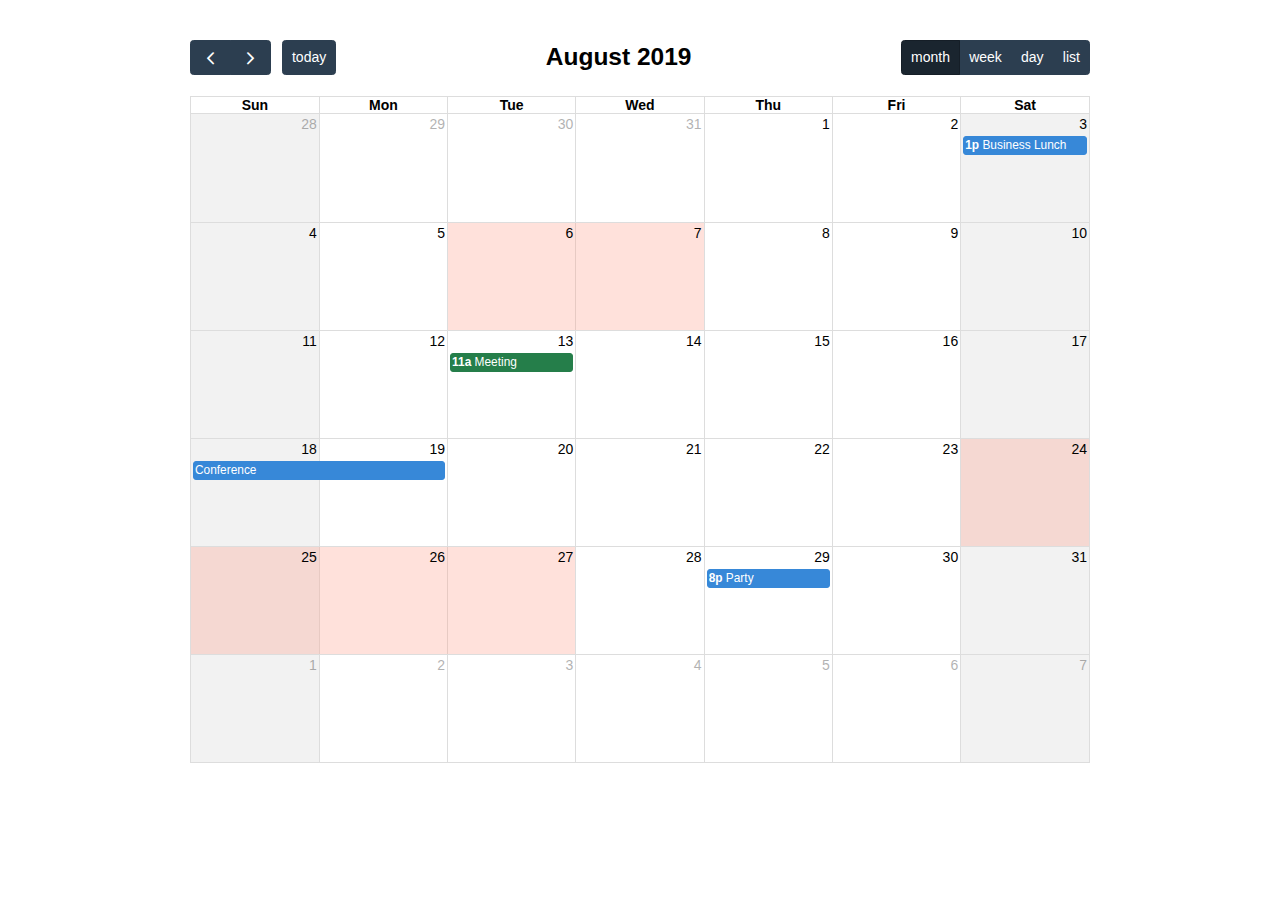
<file: examples/background-events.html>
<!DOCTYPE html>
<html>
<head>
<meta charset='utf-8' />
<link href='../packages/core/main.css' rel='stylesheet' />
<link href='../packages/daygrid/main.css' rel='stylesheet' />
<link href='../packages/timegrid/main.css' rel='stylesheet' />
<link href='../packages/list/main.css' rel='stylesheet' />
<script src='../packages/core/main.js'></script>
<script src='../packages/interaction/main.js'></script>
<script src='../packages/daygrid/main.js'></script>
<script src='../packages/timegrid/main.js'></script>
<script src='../packages/list/main.js'></script>
<script>

  document.addEventListener('DOMContentLoaded', function() {
    var calendarEl = document.getElementById('calendar');

    var calendar = new FullCalendar.Calendar(calendarEl, {
      plugins: [ 'interaction', 'dayGrid', 'timeGrid', 'list' ],
      header: {
        left: 'prev,next today',
        center: 'title',
        right: 'dayGridMonth,timeGridWeek,timeGridDay,listMonth'
      },
      defaultDate: '2019-08-12',
      navLinks: true, // can click day/week names to navigate views
      businessHours: true, // display business hours
      editable: true,
      events: [
        {
          title: 'Business Lunch',
          start: '2019-08-03T13:00:00',
          constraint: 'businessHours'
        },
        {
          title: 'Meeting',
          start: '2019-08-13T11:00:00',
          constraint: 'availableForMeeting', // defined below
          color: '#257e4a'
        },
        {
          title: 'Conference',
          start: '2019-08-18',
          end: '2019-08-20'
        },
        {
          title: 'Party',
          start: '2019-08-29T20:00:00'
        },

        // areas where "Meeting" must be dropped
        {
          groupId: 'availableForMeeting',
          start: '2019-08-11T10:00:00',
          end: '2019-08-11T16:00:00',
          rendering: 'background'
        },
        {
          groupId: 'availableForMeeting',
          start: '2019-08-13T10:00:00',
          end: '2019-08-13T16:00:00',
          rendering: 'background'
        },

        // red areas where no events can be dropped
        {
          start: '2019-08-24',
          end: '2019-08-28',
          overlap: false,
          rendering: 'background',
          color: '#ff9f89'
        },
        {
          start: '2019-08-06',
          end: '2019-08-08',
          overlap: false,
          rendering: 'background',
          color: '#ff9f89'
        }
      ]
    });

    calendar.render();
  });

</script>
<style>

  body {
    margin: 40px 10px;
    padding: 0;
    font-family: Arial, Helvetica Neue, Helvetica, sans-serif;
    font-size: 14px;
  }

  #calendar {
    max-width: 900px;
    margin: 0 auto;
  }

</style>
</head>
<body>

  <div id='calendar'></div>

</body>
</html>
</file>
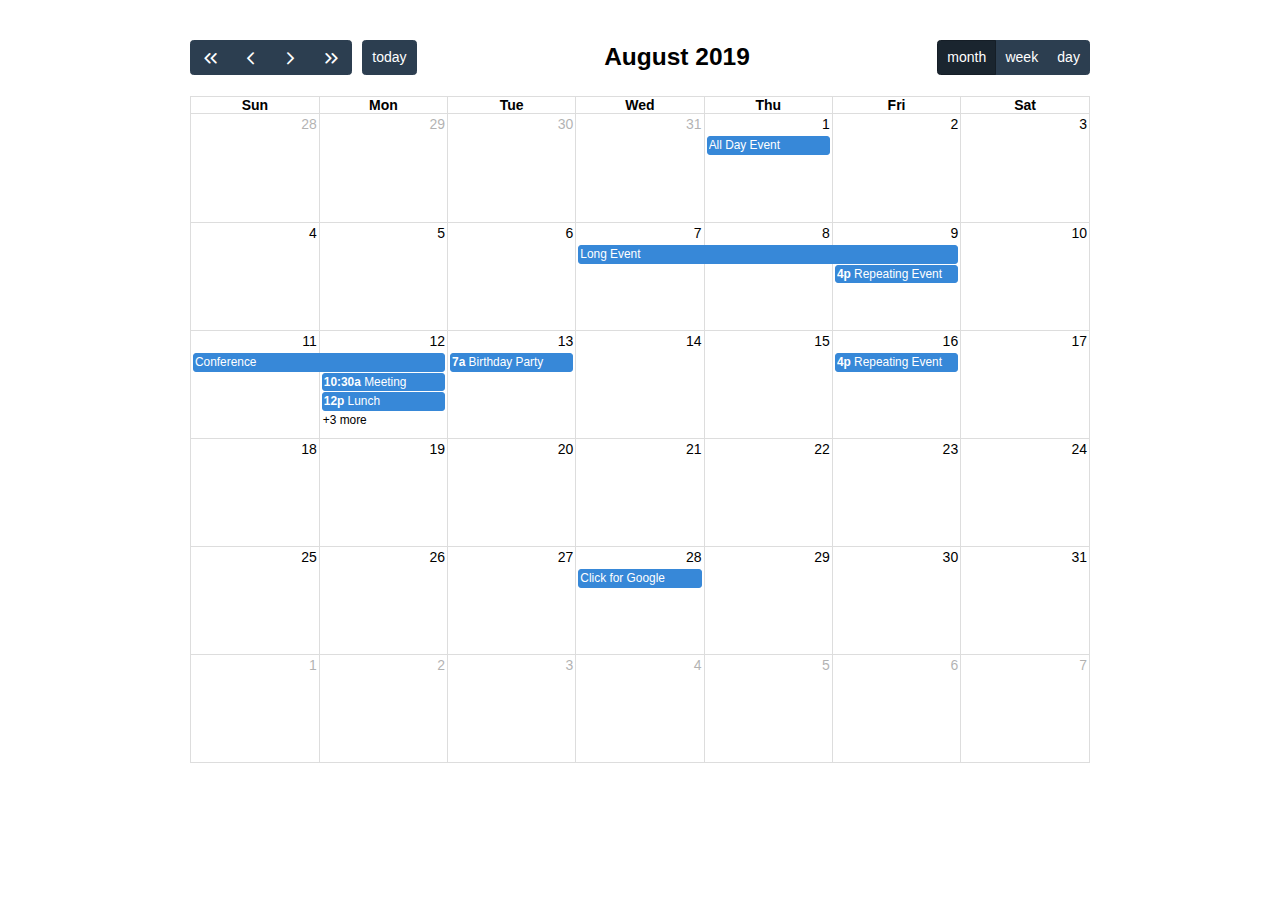
<file: examples/daygrid-views.html>
<!DOCTYPE html>
<html>
<head>
<meta charset='utf-8' />
<link href='../packages/core/main.css' rel='stylesheet' />
<link href='../packages/daygrid/main.css' rel='stylesheet' />
<script src='../packages/core/main.js'></script>
<script src='../packages/interaction/main.js'></script>
<script src='../packages/daygrid/main.js'></script>
<script>

  document.addEventListener('DOMContentLoaded', function() {
    var calendarEl = document.getElementById('calendar');

    var calendar = new FullCalendar.Calendar(calendarEl, {
      plugins: [ 'interaction', 'dayGrid' ],
      header: {
        left: 'prevYear,prev,next,nextYear today',
        center: 'title',
        right: 'dayGridMonth,dayGridWeek,dayGridDay'
      },
      defaultDate: '2019-08-12',
      navLinks: true, // can click day/week names to navigate views
      editable: true,
      eventLimit: true, // allow "more" link when too many events
      events: [
        {
          title: 'All Day Event',
          start: '2019-08-01'
        },
        {
          title: 'Long Event',
          start: '2019-08-07',
          end: '2019-08-10'
        },
        {
          groupId: 999,
          title: 'Repeating Event',
          start: '2019-08-09T16:00:00'
        },
        {
          groupId: 999,
          title: 'Repeating Event',
          start: '2019-08-16T16:00:00'
        },
        {
          title: 'Conference',
          start: '2019-08-11',
          end: '2019-08-13'
        },
        {
          title: 'Meeting',
          start: '2019-08-12T10:30:00',
          end: '2019-08-12T12:30:00'
        },
        {
          title: 'Lunch',
          start: '2019-08-12T12:00:00'
        },
        {
          title: 'Meeting',
          start: '2019-08-12T14:30:00'
        },
        {
          title: 'Happy Hour',
          start: '2019-08-12T17:30:00'
        },
        {
          title: 'Dinner',
          start: '2019-08-12T20:00:00'
        },
        {
          title: 'Birthday Party',
          start: '2019-08-13T07:00:00'
        },
        {
          title: 'Click for Google',
          url: 'http://google.com/',
          start: '2019-08-28'
        }
      ]
    });

    calendar.render();
  });

</script>
<style>

  body {
    margin: 40px 10px;
    padding: 0;
    font-family: Arial, Helvetica Neue, Helvetica, sans-serif;
    font-size: 14px;
  }

  #calendar {
    max-width: 900px;
    margin: 0 auto;
  }

</style>
</head>
<body>

  <div id='calendar'></div>

</body>
</html>
</file>
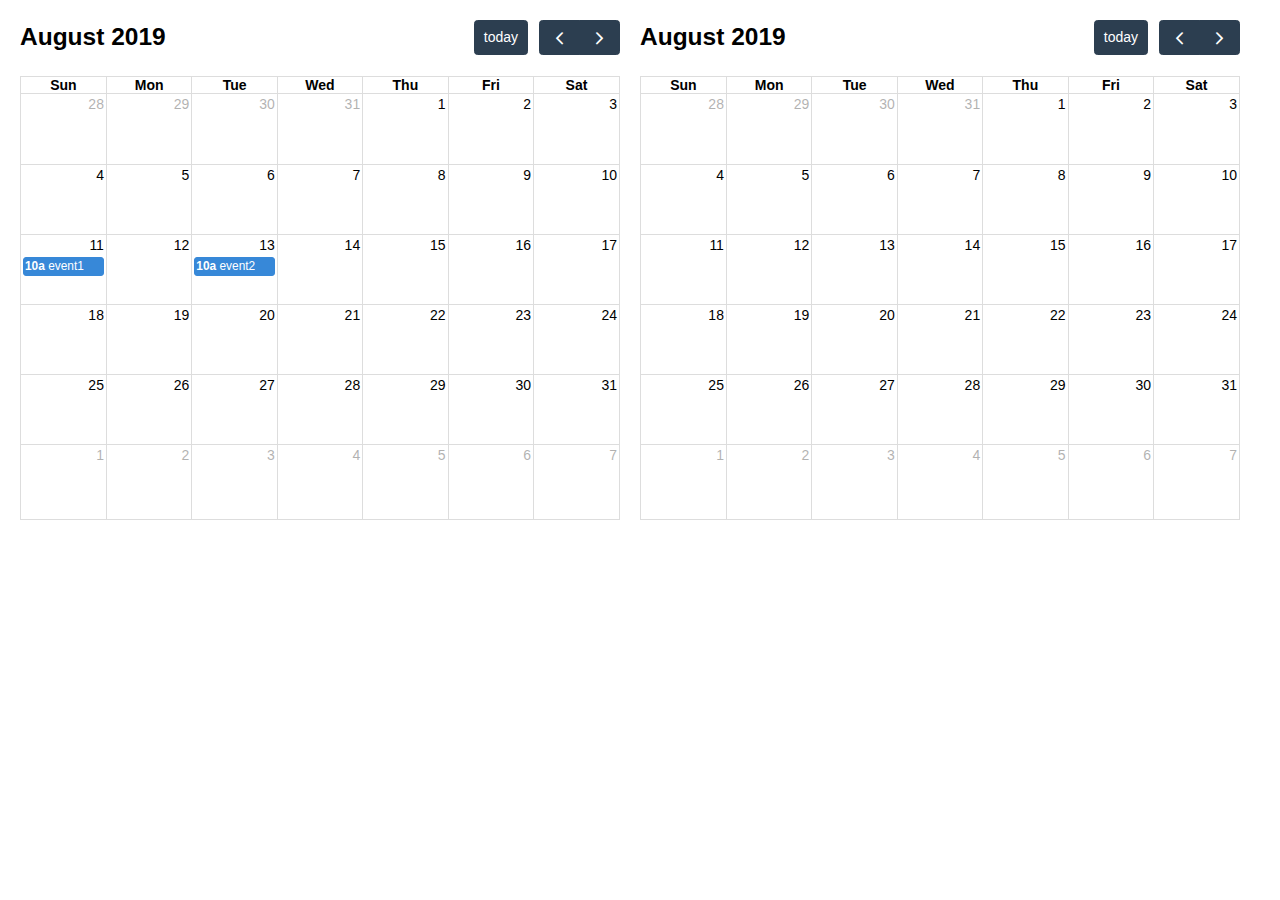
<file: examples/external-dragging-2cals.html>
<!DOCTYPE html>
<html>
<head>
<meta charset='utf-8' />
<link href='../packages/core/main.css' rel='stylesheet' />
<link href='../packages/daygrid/main.css' rel='stylesheet' />
<script src='../packages/core/main.js'></script>
<script src='../packages/interaction/main.js'></script>
<script src='../packages/daygrid/main.js'></script>
<script>

  document.addEventListener('DOMContentLoaded', function() {
    var srcCalendarEl = document.getElementById('source-calendar');
    var destCalendarEl = document.getElementById('destination-calendar');

    var srcCalendar = new FullCalendar.Calendar(srcCalendarEl, {
      plugins: [ 'interaction', 'dayGrid' ],
      editable: true,
      defaultDate: '2019-08-12',
      events: [
        {
          title: 'event1',
          start: '2019-08-11T10:00:00',
          end: '2019-08-11T16:00:00'
        },
        {
          title: 'event2',
          start: '2019-08-13T10:00:00',
          end: '2019-08-13T16:00:00'
        }
      ],
      eventLeave: function(info) {
        console.log('event left!', info.event);
      }
    });

    var destCalendar = new FullCalendar.Calendar(destCalendarEl, {
      plugins: [ 'interaction', 'dayGrid' ],
      defaultDate: '2019-08-12',
      editable: true,
      droppable: true, // will let it receive events!
      eventReceive: function(info) {
        console.log('event received!', info.event);
      }
    });

    srcCalendar.render();
    destCalendar.render();
  });

</script>
<style>

  body {
    margin: 20px 0 0 20px;
    font-size: 14px;
    font-family: Arial, Helvetica Neue, Helvetica, sans-serif;
  }

  #source-calendar,
  #destination-calendar {
    float: left;
    width: 600px;
    margin: 0 20px 20px 0;
  }

</style>
</head>
<body>

  <div id='source-calendar'></div>
  <div id='destination-calendar'></div>

</body>
</html>
</file>
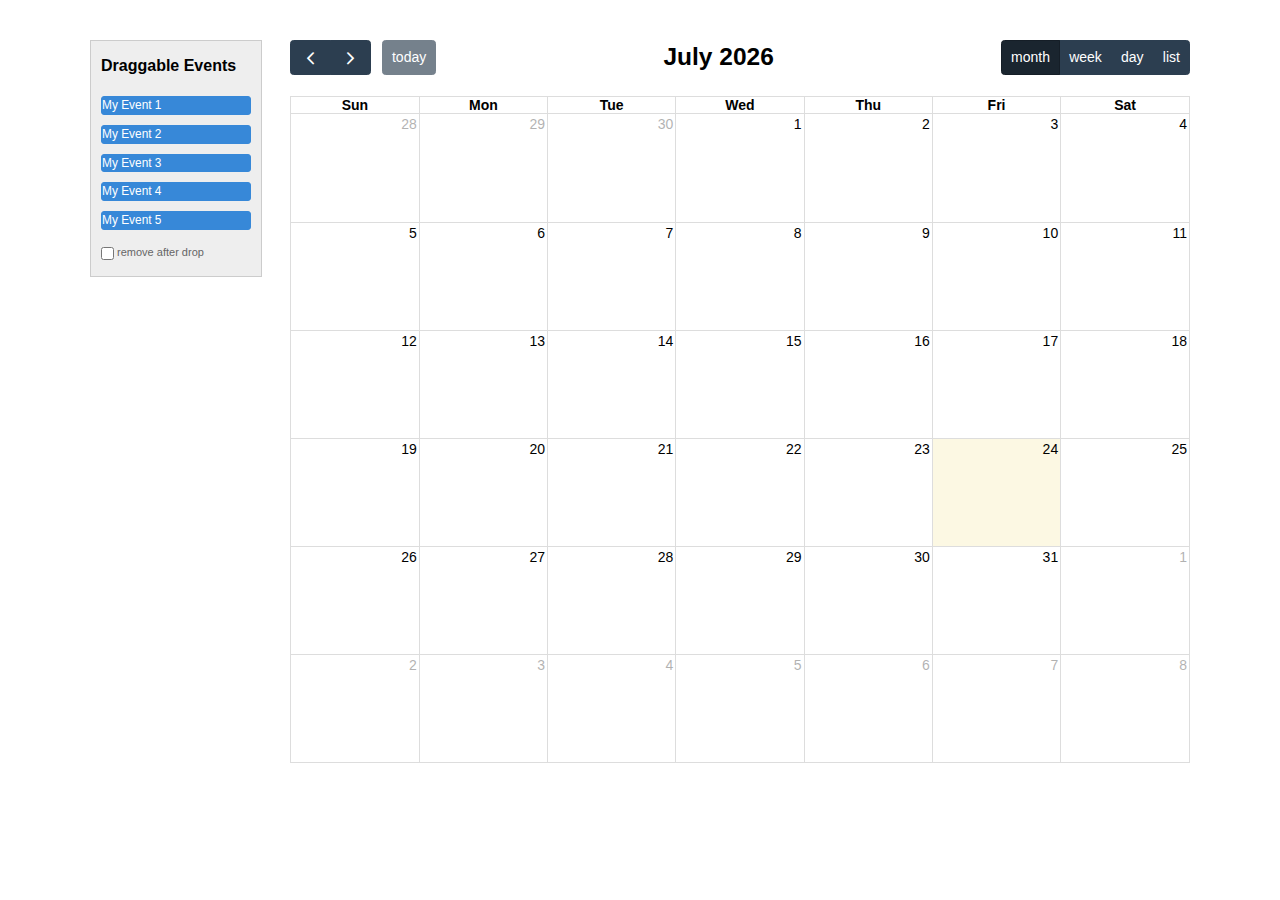
<file: examples/external-dragging-builtin.html>
<!DOCTYPE html>
<html>
<head>
<meta charset='utf-8' />
<link href='../packages/core/main.css' rel='stylesheet' />
<link href='../packages/daygrid/main.css' rel='stylesheet' />
<link href='../packages/timegrid/main.css' rel='stylesheet' />
<link href='../packages/list/main.css' rel='stylesheet' />
<script src='../packages/core/main.js'></script>
<script src='../packages/interaction/main.js'></script>
<script src='../packages/daygrid/main.js'></script>
<script src='../packages/timegrid/main.js'></script>
<script src='../packages/list/main.js'></script>
<script>

  document.addEventListener('DOMContentLoaded', function() {
    var Calendar = FullCalendar.Calendar;
    var Draggable = FullCalendarInteraction.Draggable

    /* initialize the external events
    -----------------------------------------------------------------*/

    var containerEl = document.getElementById('external-events-list');
    new Draggable(containerEl, {
      itemSelector: '.fc-event',
      eventData: function(eventEl) {
        return {
          title: eventEl.innerText.trim()
        }
      }
    });

    //// the individual way to do it
    // var containerEl = document.getElementById('external-events-list');
    // var eventEls = Array.prototype.slice.call(
    //   containerEl.querySelectorAll('.fc-event')
    // );
    // eventEls.forEach(function(eventEl) {
    //   new Draggable(eventEl, {
    //     eventData: {
    //       title: eventEl.innerText.trim(),
    //     }
    //   });
    // });

    /* initialize the calendar
    -----------------------------------------------------------------*/

    var calendarEl = document.getElementById('calendar');
    var calendar = new Calendar(calendarEl, {
      plugins: [ 'interaction', 'dayGrid', 'timeGrid', 'list' ],
      header: {
        left: 'prev,next today',
        center: 'title',
        right: 'dayGridMonth,timeGridWeek,timeGridDay,listWeek'
      },
      editable: true,
      droppable: true, // this allows things to be dropped onto the calendar
      drop: function(arg) {
        // is the "remove after drop" checkbox checked?
        if (document.getElementById('drop-remove').checked) {
          // if so, remove the element from the "Draggable Events" list
          arg.draggedEl.parentNode.removeChild(arg.draggedEl);
        }
      }
    });
    calendar.render();

  });

</script>
<style>

  body {
    margin-top: 40px;
    font-size: 14px;
    font-family: Arial, Helvetica Neue, Helvetica, sans-serif;
  }

  #wrap {
    width: 1100px;
    margin: 0 auto;
  }

  #external-events {
    float: left;
    width: 150px;
    padding: 0 10px;
    border: 1px solid #ccc;
    background: #eee;
    text-align: left;
  }

  #external-events h4 {
    font-size: 16px;
    margin-top: 0;
    padding-top: 1em;
  }

  #external-events .fc-event {
    margin: 10px 0;
    cursor: pointer;
  }

  #external-events p {
    margin: 1.5em 0;
    font-size: 11px;
    color: #666;
  }

  #external-events p input {
    margin: 0;
    vertical-align: middle;
  }

  #calendar {
    float: right;
    width: 900px;
  }

</style>
</head>
<body>
  <div id='wrap'>

    <div id='external-events'>
      <h4>Draggable Events</h4>

      <div id='external-events-list'>
        <div class='fc-event'>My Event 1</div>
        <div class='fc-event'>My Event 2</div>
        <div class='fc-event'>My Event 3</div>
        <div class='fc-event'>My Event 4</div>
        <div class='fc-event'>My Event 5</div>
      </div>

      <p>
        <input type='checkbox' id='drop-remove' />
        <label for='drop-remove'>remove after drop</label>
      </p>
    </div>

    <div id='calendar'></div>

    <div style='clear:both'></div>

  </div>
</body>
</html>
</file>
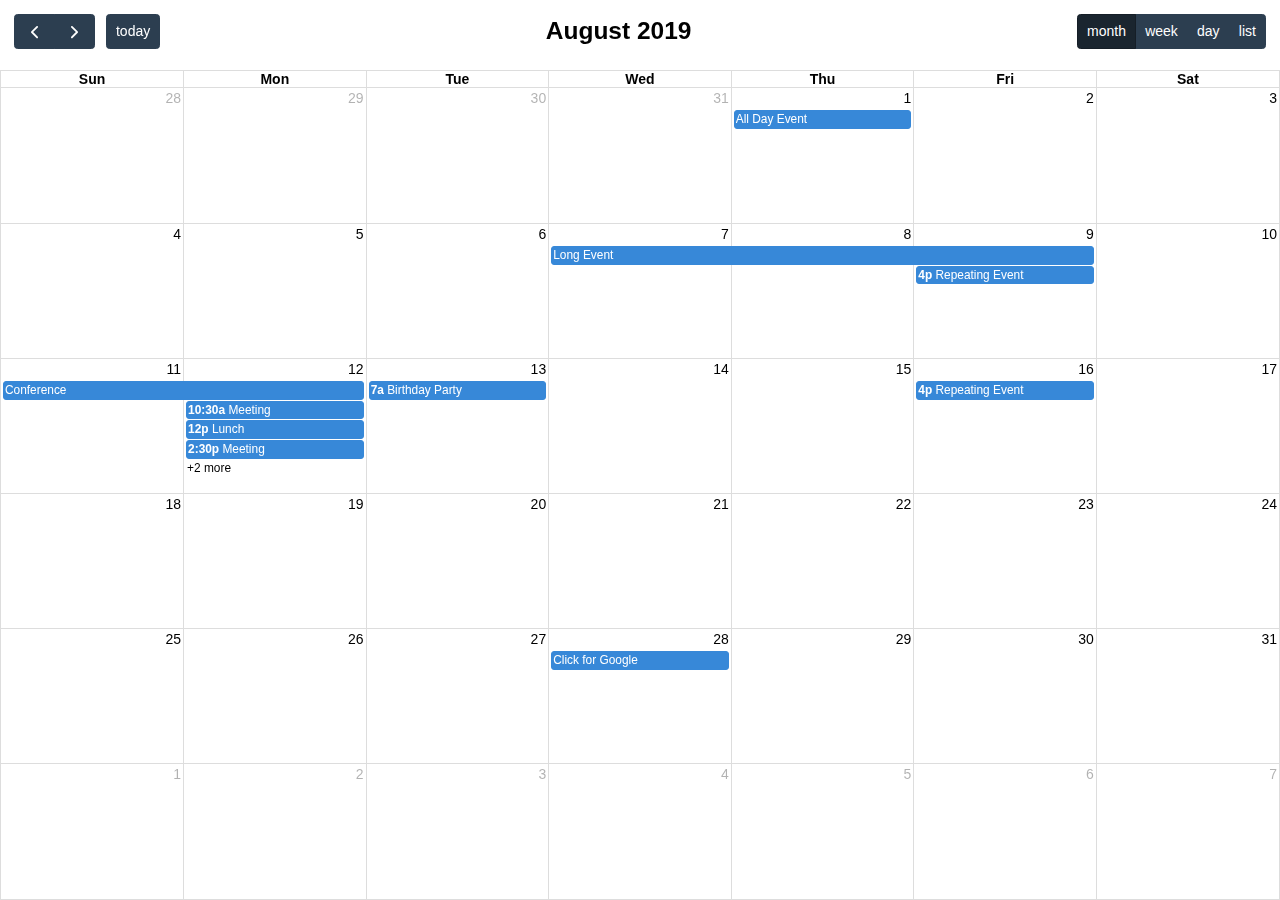
<file: examples/full-height.html>
<!DOCTYPE html>
<html>
<head>
<meta charset='utf-8' />
<link href='../packages/core/main.css' rel='stylesheet' />
<link href='../packages/daygrid/main.css' rel='stylesheet' />
<link href='../packages/timegrid/main.css' rel='stylesheet' />
<link href='../packages/list/main.css' rel='stylesheet' />
<script src='../packages/core/main.js'></script>
<script src='../packages/interaction/main.js'></script>
<script src='../packages/daygrid/main.js'></script>
<script src='../packages/timegrid/main.js'></script>
<script src='../packages/list/main.js'></script>
<script>

  document.addEventListener('DOMContentLoaded', function() {
    var calendarEl = document.getElementById('calendar');

    var calendar = new FullCalendar.Calendar(calendarEl, {
      plugins: [ 'interaction', 'dayGrid', 'timeGrid', 'list' ],
      height: 'parent',
      header: {
        left: 'prev,next today',
        center: 'title',
        right: 'dayGridMonth,timeGridWeek,timeGridDay,listWeek'
      },
      defaultView: 'dayGridMonth',
      defaultDate: '2019-08-12',
      navLinks: true, // can click day/week names to navigate views
      editable: true,
      eventLimit: true, // allow "more" link when too many events
      events: [
        {
          title: 'All Day Event',
          start: '2019-08-01',
        },
        {
          title: 'Long Event',
          start: '2019-08-07',
          end: '2019-08-10'
        },
        {
          groupId: 999,
          title: 'Repeating Event',
          start: '2019-08-09T16:00:00'
        },
        {
          groupId: 999,
          title: 'Repeating Event',
          start: '2019-08-16T16:00:00'
        },
        {
          title: 'Conference',
          start: '2019-08-11',
          end: '2019-08-13'
        },
        {
          title: 'Meeting',
          start: '2019-08-12T10:30:00',
          end: '2019-08-12T12:30:00'
        },
        {
          title: 'Lunch',
          start: '2019-08-12T12:00:00'
        },
        {
          title: 'Meeting',
          start: '2019-08-12T14:30:00'
        },
        {
          title: 'Happy Hour',
          start: '2019-08-12T17:30:00'
        },
        {
          title: 'Dinner',
          start: '2019-08-12T20:00:00'
        },
        {
          title: 'Birthday Party',
          start: '2019-08-13T07:00:00'
        },
        {
          title: 'Click for Google',
          url: 'http://google.com/',
          start: '2019-08-28'
        }
      ]
    });

    calendar.render();
  });

</script>
<style>

  html, body {
    overflow: hidden; /* don't do scrollbars */
    font-family: Arial, Helvetica Neue, Helvetica, sans-serif;
    font-size: 14px;
  }

  #calendar-container {
    position: fixed;
    top: 0;
    left: 0;
    right: 0;
    bottom: 0;
  }

  .fc-header-toolbar {
    /*
    the calendar will be butting up against the edges,
    but let's scoot in the header's buttons
    */
    padding-top: 1em;
    padding-left: 1em;
    padding-right: 1em;
  }

</style>
</head>
<body>

  <div id='calendar-container'>
    <div id='calendar'></div>
  </div>

</body>
</html>
</file>
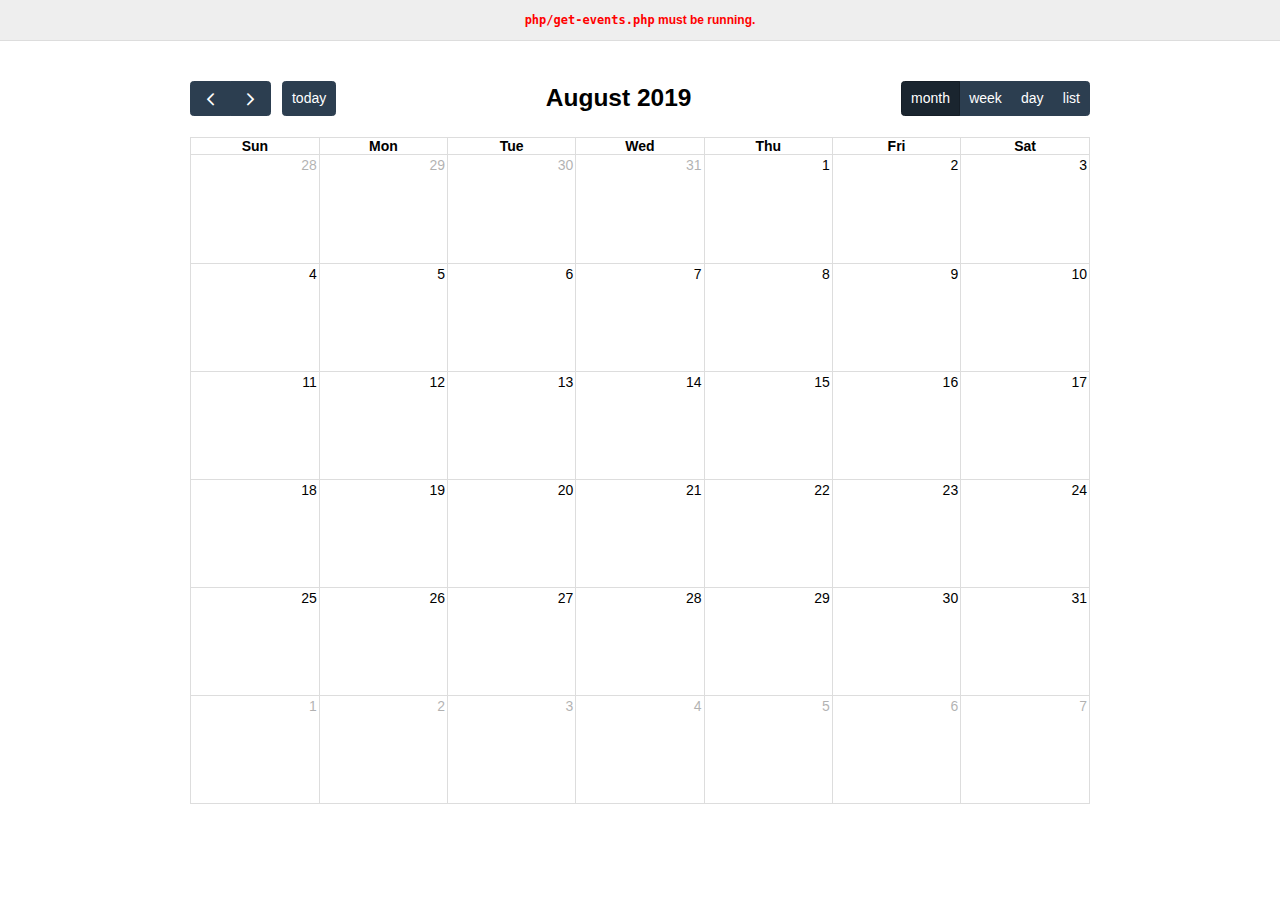
<file: examples/json.html>
<!DOCTYPE html>
<html>
<head>
<meta charset='utf-8' />
<link href='../packages/core/main.css' rel='stylesheet' />
<link href='../packages/daygrid/main.css' rel='stylesheet' />
<link href='../packages/timegrid/main.css' rel='stylesheet' />
<link href='../packages/list/main.css' rel='stylesheet' />
<script src='../packages/core/main.js'></script>
<script src='../packages/interaction/main.js'></script>
<script src='../packages/daygrid/main.js'></script>
<script src='../packages/timegrid/main.js'></script>
<script src='../packages/list/main.js'></script>
<script>

  document.addEventListener('DOMContentLoaded', function() {
    var calendarEl = document.getElementById('calendar');

    var calendar = new FullCalendar.Calendar(calendarEl, {
      plugins: [ 'interaction', 'dayGrid', 'timeGrid', 'list' ],
      header: {
        left: 'prev,next today',
        center: 'title',
        right: 'dayGridMonth,timeGridWeek,timeGridDay,listWeek'
      },
      defaultDate: '2019-08-12',
      editable: true,
      navLinks: true, // can click day/week names to navigate views
      eventLimit: true, // allow "more" link when too many events
      events: {
        url: 'php/get-events.php',
        failure: function() {
          document.getElementById('script-warning').style.display = 'block'
        }
      },
      loading: function(bool) {
        document.getElementById('loading').style.display =
          bool ? 'block' : 'none';
      }
    });

    calendar.render();
  });

</script>
<style>

  body {
    margin: 0;
    padding: 0;
    font-family: Arial, Helvetica Neue, Helvetica, sans-serif;
    font-size: 14px;
  }

  #script-warning {
    display: none;
    background: #eee;
    border-bottom: 1px solid #ddd;
    padding: 0 10px;
    line-height: 40px;
    text-align: center;
    font-weight: bold;
    font-size: 12px;
    color: red;
  }

  #loading {
    display: none;
    position: absolute;
    top: 10px;
    right: 10px;
  }

  #calendar {
    max-width: 900px;
    margin: 40px auto;
    padding: 0 10px;
  }

</style>
</head>
<body>

  <div id='script-warning'>
    <code>php/get-events.php</code> must be running.
  </div>

  <div id='loading'>loading...</div>

  <div id='calendar'></div>

</body>
</html>
</file>
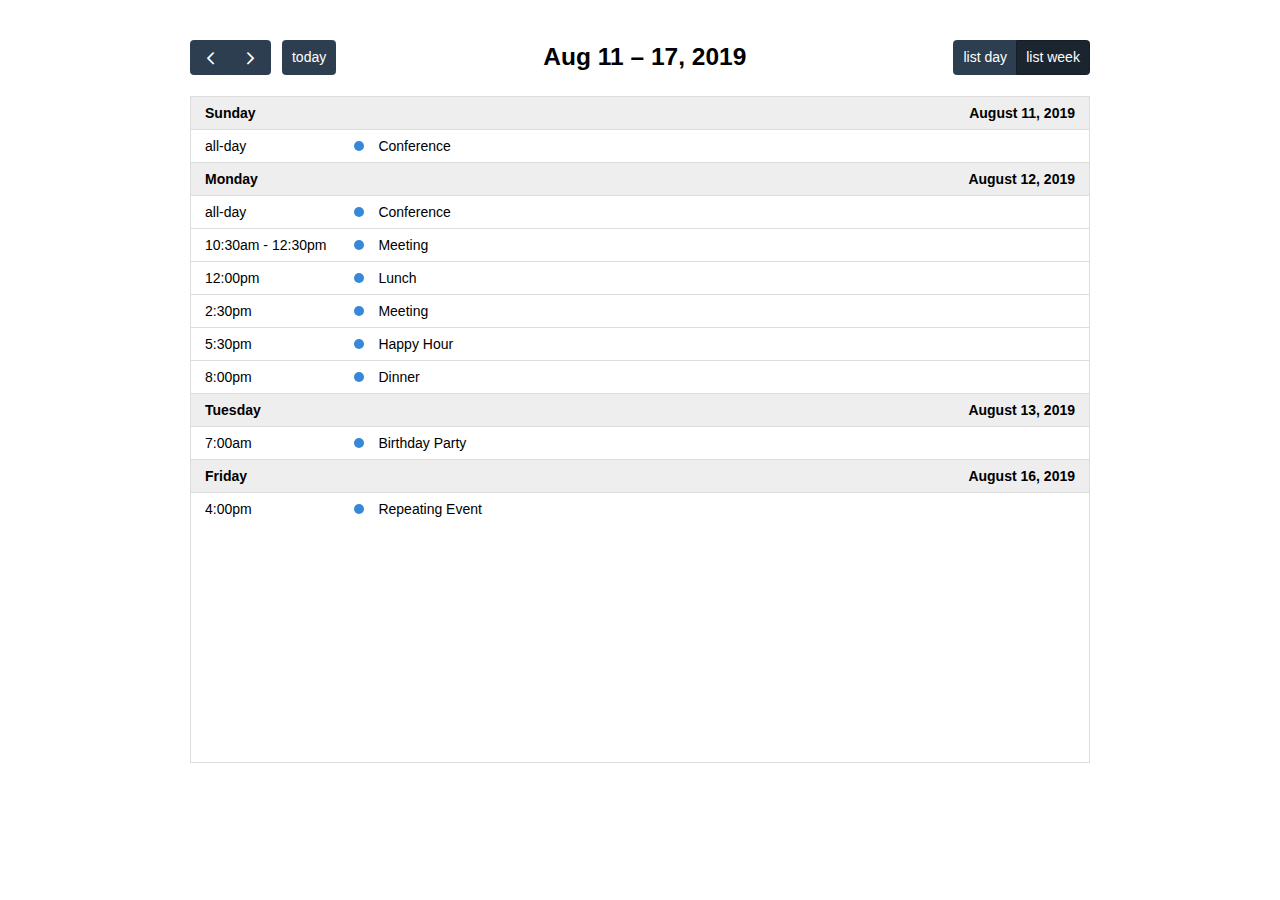
<file: examples/list-views.html>
<!DOCTYPE html>
<html>
<head>
<meta charset='utf-8' />
<link href='../packages/core/main.css' rel='stylesheet' />
<link href='../packages/list/main.css' rel='stylesheet' />
<script src='../packages/core/main.js'></script>
<script src='../packages/list/main.js'></script>
<script>

  document.addEventListener('DOMContentLoaded', function() {
    var calendarEl = document.getElementById('calendar');

    var calendar = new FullCalendar.Calendar(calendarEl, {
      plugins: [ 'list' ],

      header: {
        left: 'prev,next today',
        center: 'title',
        right: 'listDay,listWeek,dayGridMonth'
      },

      // customize the button names,
      // otherwise they'd all just say "list"
      views: {
        listDay: { buttonText: 'list day' },
        listWeek: { buttonText: 'list week' }
      },

      defaultView: 'listWeek',
      defaultDate: '2019-08-12',
      navLinks: true, // can click day/week names to navigate views
      editable: true,
      eventLimit: true, // allow "more" link when too many events
      events: [
        {
          title: 'All Day Event',
          start: '2019-08-01'
        },
        {
          title: 'Long Event',
          start: '2019-08-07',
          end: '2019-08-10'
        },
        {
          groupId: 999,
          title: 'Repeating Event',
          start: '2019-08-09T16:00:00'
        },
        {
          groupId: 999,
          title: 'Repeating Event',
          start: '2019-08-16T16:00:00'
        },
        {
          title: 'Conference',
          start: '2019-08-11',
          end: '2019-08-13'
        },
        {
          title: 'Meeting',
          start: '2019-08-12T10:30:00',
          end: '2019-08-12T12:30:00'
        },
        {
          title: 'Lunch',
          start: '2019-08-12T12:00:00'
        },
        {
          title: 'Meeting',
          start: '2019-08-12T14:30:00'
        },
        {
          title: 'Happy Hour',
          start: '2019-08-12T17:30:00'
        },
        {
          title: 'Dinner',
          start: '2019-08-12T20:00:00'
        },
        {
          title: 'Birthday Party',
          start: '2019-08-13T07:00:00'
        },
        {
          title: 'Click for Google',
          url: 'http://google.com/',
          start: '2019-08-28'
        }
      ]
    });

    calendar.render();
  });

</script>
<style>

  body {
    margin: 40px 10px;
    padding: 0;
    font-family: Arial, Helvetica Neue, Helvetica, sans-serif;
    font-size: 14px;
  }

  #calendar {
    max-width: 900px;
    margin: 0 auto;
  }

</style>
</head>
<body>

  <div id='calendar'></div>

</body>
</html>
</file>
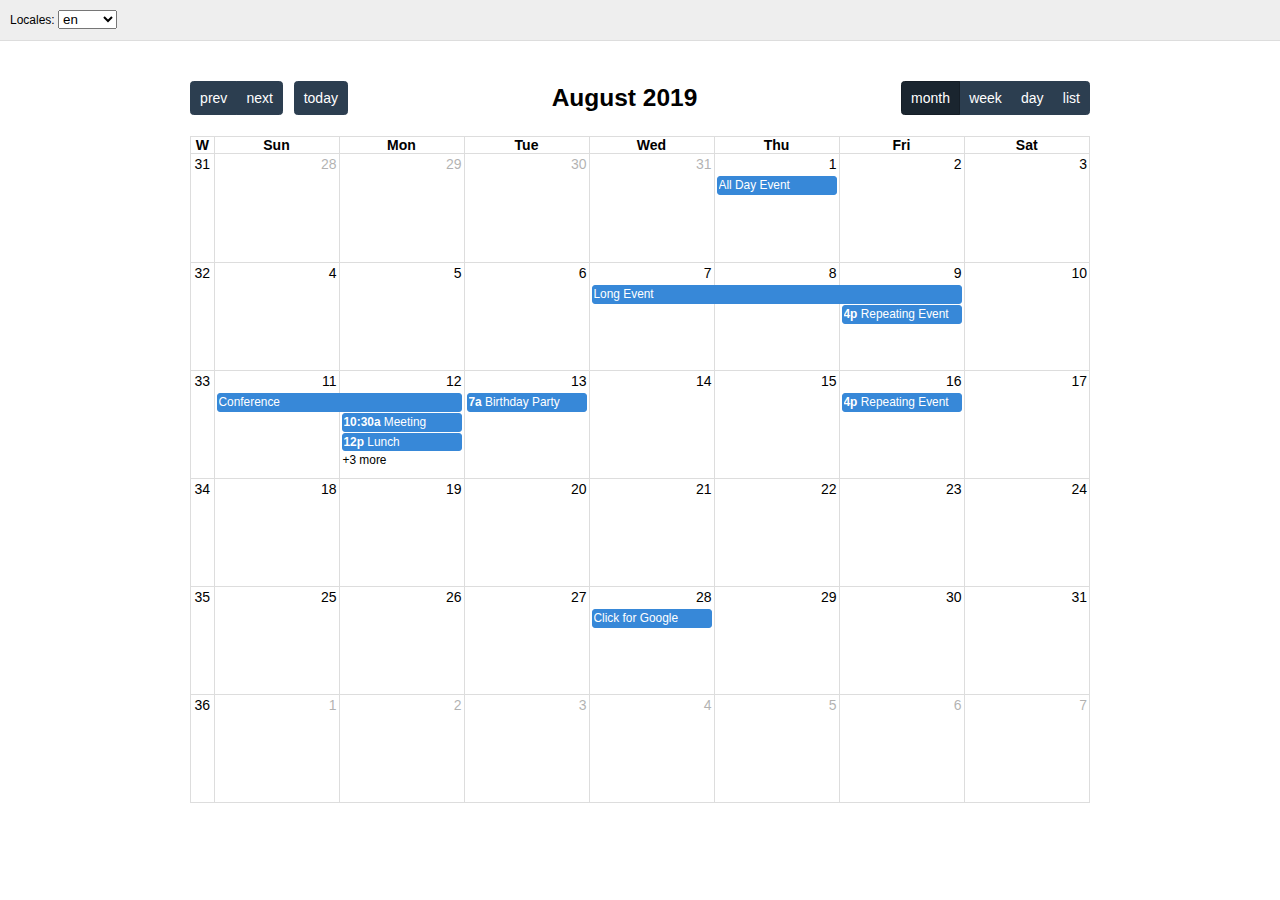
<file: examples/locales.html>
<!DOCTYPE html>
<html>
<head>
<meta charset='utf-8' />
<link href='../packages/core/main.css' rel='stylesheet' />
<link href='../packages/daygrid/main.css' rel='stylesheet' />
<link href='../packages/timegrid/main.css' rel='stylesheet' />
<link href='../packages/list/main.css' rel='stylesheet' />
<script src='../packages/core/main.js'></script>
<script src='../packages/core/locales-all.js'></script>
<script src='../packages/interaction/main.js'></script>
<script src='../packages/daygrid/main.js'></script>
<script src='../packages/timegrid/main.js'></script>
<script src='../packages/list/main.js'></script>
<script>

  document.addEventListener('DOMContentLoaded', function() {
    var initialLocaleCode = 'en';
    var localeSelectorEl = document.getElementById('locale-selector');
    var calendarEl = document.getElementById('calendar');

    var calendar = new FullCalendar.Calendar(calendarEl, {
      plugins: [ 'interaction', 'dayGrid', 'timeGrid', 'list' ],
      header: {
        left: 'prev,next today',
        center: 'title',
        right: 'dayGridMonth,timeGridWeek,timeGridDay,listMonth'
      },
      defaultDate: '2019-08-12',
      locale: initialLocaleCode,
      buttonIcons: false, // show the prev/next text
      weekNumbers: true,
      navLinks: true, // can click day/week names to navigate views
      editable: true,
      eventLimit: true, // allow "more" link when too many events
      events: [
        {
          title: 'All Day Event',
          start: '2019-08-01'
        },
        {
          title: 'Long Event',
          start: '2019-08-07',
          end: '2019-08-10'
        },
        {
          groupId: 999,
          title: 'Repeating Event',
          start: '2019-08-09T16:00:00'
        },
        {
          groupId: 999,
          title: 'Repeating Event',
          start: '2019-08-16T16:00:00'
        },
        {
          title: 'Conference',
          start: '2019-08-11',
          end: '2019-08-13'
        },
        {
          title: 'Meeting',
          start: '2019-08-12T10:30:00',
          end: '2019-08-12T12:30:00'
        },
        {
          title: 'Lunch',
          start: '2019-08-12T12:00:00'
        },
        {
          title: 'Meeting',
          start: '2019-08-12T14:30:00'
        },
        {
          title: 'Happy Hour',
          start: '2019-08-12T17:30:00'
        },
        {
          title: 'Dinner',
          start: '2019-08-12T20:00:00'
        },
        {
          title: 'Birthday Party',
          start: '2019-08-13T07:00:00'
        },
        {
          title: 'Click for Google',
          url: 'http://google.com/',
          start: '2019-08-28'
        }
      ]
    });

    calendar.render();

    // build the locale selector's options
    calendar.getAvailableLocaleCodes().forEach(function(localeCode) {
      var optionEl = document.createElement('option');
      optionEl.value = localeCode;
      optionEl.selected = localeCode == initialLocaleCode;
      optionEl.innerText = localeCode;
      localeSelectorEl.appendChild(optionEl);
    });

    // when the selected option changes, dynamically change the calendar option
    localeSelectorEl.addEventListener('change', function() {
      if (this.value) {
        calendar.setOption('locale', this.value);
      }
    });

  });

</script>
<style>

  body {
    margin: 0;
    padding: 0;
    font-family: Arial, Helvetica Neue, Helvetica, sans-serif;
    font-size: 14px;
  }

  #top {
    background: #eee;
    border-bottom: 1px solid #ddd;
    padding: 0 10px;
    line-height: 40px;
    font-size: 12px;
  }

  #calendar {
    max-width: 900px;
    margin: 40px auto;
    padding: 0 10px;
  }

</style>
</head>
<body>

  <div id='top'>

    Locales:
    <select id='locale-selector'></select>

  </div>

  <div id='calendar'></div>

</body>
</html>
</file>
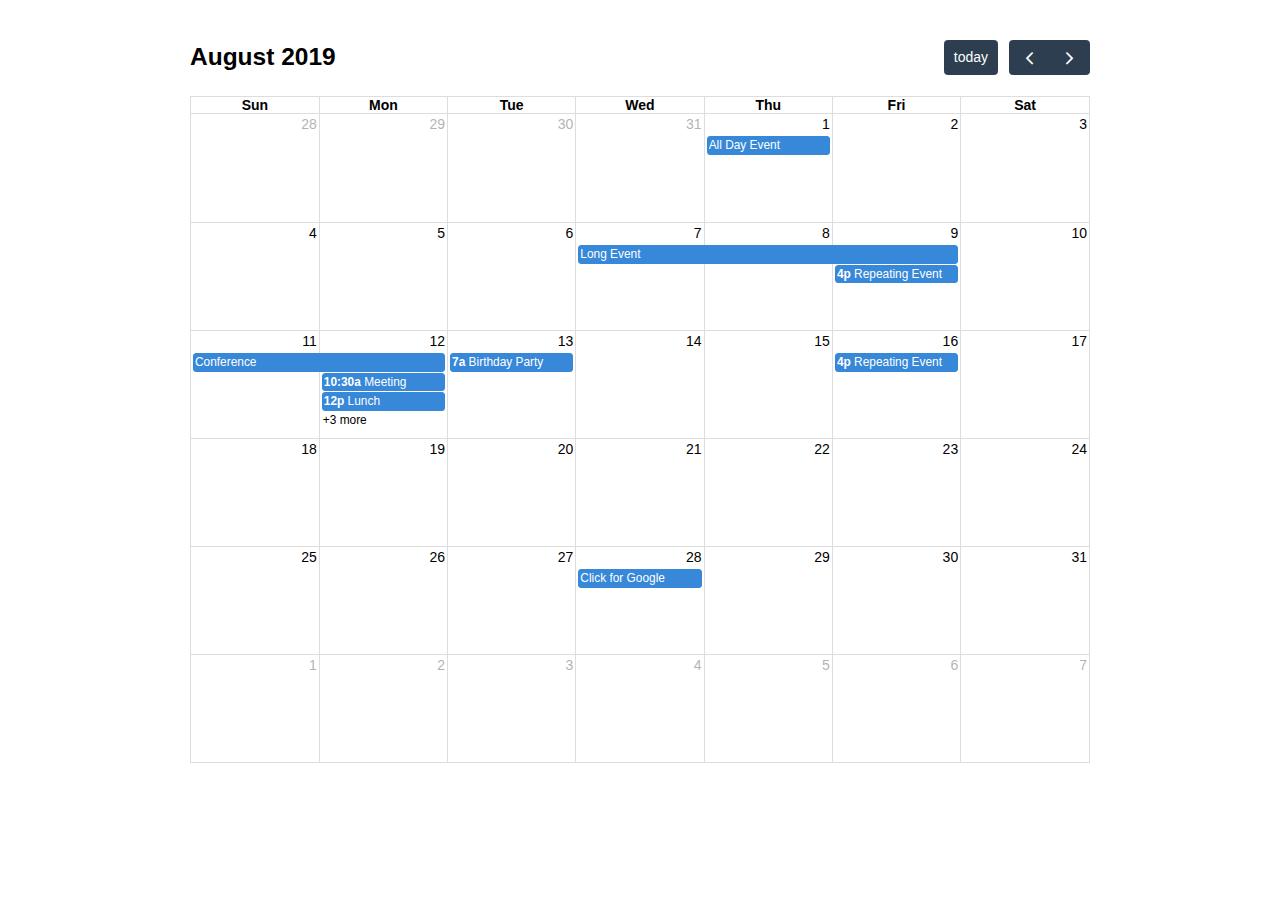
<file: examples/month-view.html>
<!DOCTYPE html>
<html>
<head>
<meta charset='utf-8' />
<link href='../packages/core/main.css' rel='stylesheet' />
<link href='../packages/daygrid/main.css' rel='stylesheet' />
<script src='../packages/core/main.js'></script>
<script src='../packages/interaction/main.js'></script>
<script src='../packages/daygrid/main.js'></script>
<script>

  document.addEventListener('DOMContentLoaded', function() {
    var calendarEl = document.getElementById('calendar');

    var calendar = new FullCalendar.Calendar(calendarEl, {
      plugins: [ 'interaction', 'dayGrid' ],
      defaultDate: '2019-08-12',
      editable: true,
      eventLimit: true, // allow "more" link when too many events
      events: [
        {
          title: 'All Day Event',
          start: '2019-08-01'
        },
        {
          title: 'Long Event',
          start: '2019-08-07',
          end: '2019-08-10'
        },
        {
          groupId: 999,
          title: 'Repeating Event',
          start: '2019-08-09T16:00:00'
        },
        {
          groupId: 999,
          title: 'Repeating Event',
          start: '2019-08-16T16:00:00'
        },
        {
          title: 'Conference',
          start: '2019-08-11',
          end: '2019-08-13'
        },
        {
          title: 'Meeting',
          start: '2019-08-12T10:30:00',
          end: '2019-08-12T12:30:00'
        },
        {
          title: 'Lunch',
          start: '2019-08-12T12:00:00'
        },
        {
          title: 'Meeting',
          start: '2019-08-12T14:30:00'
        },
        {
          title: 'Happy Hour',
          start: '2019-08-12T17:30:00'
        },
        {
          title: 'Dinner',
          start: '2019-08-12T20:00:00'
        },
        {
          title: 'Birthday Party',
          start: '2019-08-13T07:00:00'
        },
        {
          title: 'Click for Google',
          url: 'http://google.com/',
          start: '2019-08-28'
        }
      ]
    });

    calendar.render();
  });

</script>
<style>

  body {
    margin: 40px 10px;
    padding: 0;
    font-family: Arial, Helvetica Neue, Helvetica, sans-serif;
    font-size: 14px;
  }

  #calendar {
    max-width: 900px;
    margin: 0 auto;
  }

</style>
</head>
<body>

  <div id='calendar'></div>

</body>
</html>
</file>
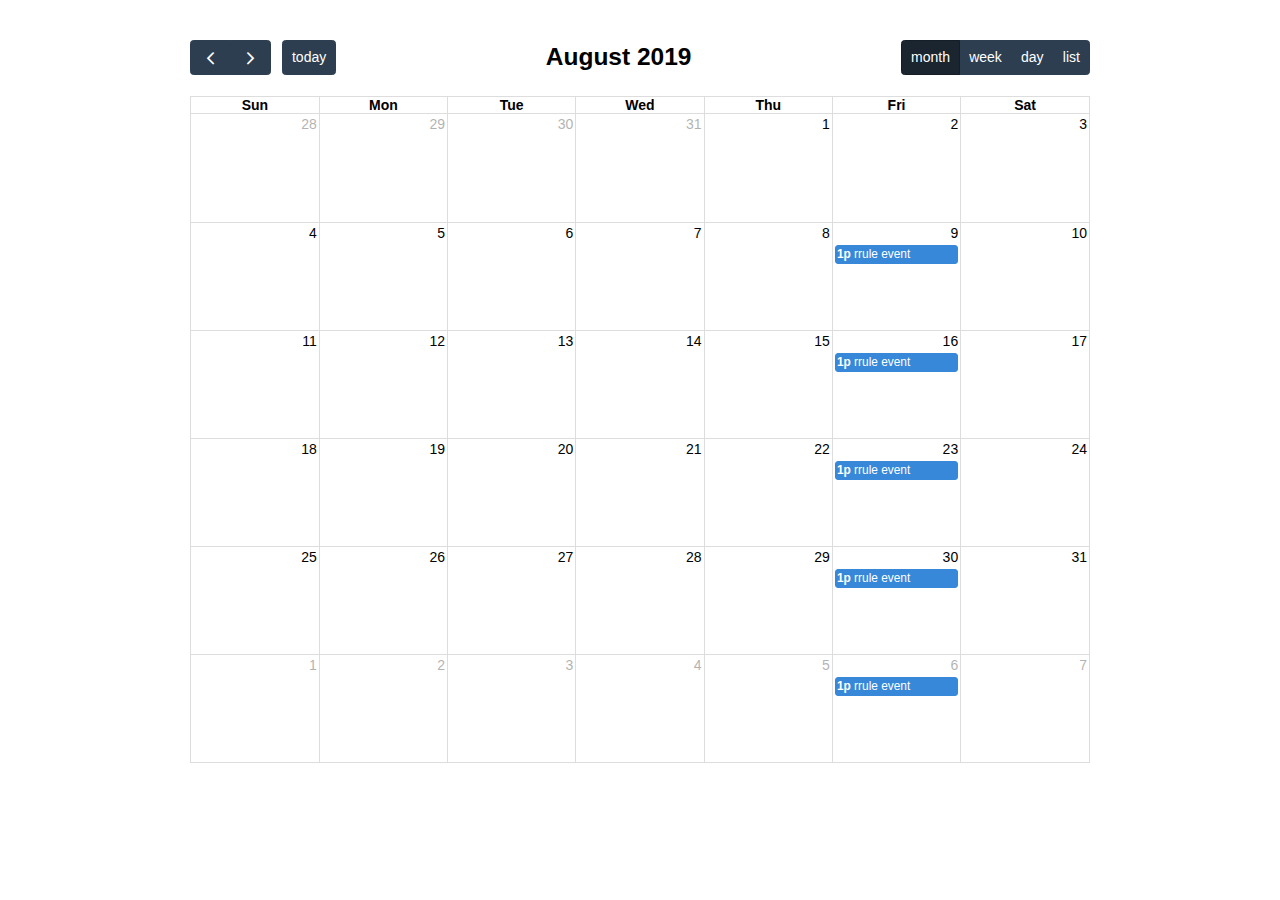
<file: examples/rrule.html>
<!DOCTYPE html>
<html>
<head>
<meta charset='utf-8' />
<link href='../packages/core/main.css' rel='stylesheet' />
<link href='../packages/daygrid/main.css' rel='stylesheet' />
<link href='../packages/timegrid/main.css' rel='stylesheet' />
<link href='../packages/list/main.css' rel='stylesheet' />
<script src='../vendor/rrule.js'></script>
<script src='../packages/core/main.js'></script>
<script src='../packages/interaction/main.js'></script>
<script src='../packages/daygrid/main.js'></script>
<script src='../packages/timegrid/main.js'></script>
<script src='../packages/list/main.js'></script>
<script src='../packages/rrule/main.js'></script>
<script>

  document.addEventListener('DOMContentLoaded', function() {
    var calendarEl = document.getElementById('calendar');

    var calendar = new FullCalendar.Calendar(calendarEl, {
      plugins: [ 'interaction', 'dayGrid', 'timeGrid', 'list', 'rrule' ],
      header: {
        left: 'prev,next today',
        center: 'title',
        right: 'dayGridMonth,timeGridWeek,timeGridDay,listMonth'
      },
      defaultDate: '2019-08-12',
      editable: true,
      events: [
        {
          title: 'rrule event',
          rrule: {
            dtstart: '2019-08-09T13:00:00',
            // until: '2019-08-01',
            freq: 'weekly'
          },
          duration: '02:00'
        }
      ],
      eventClick: function(arg) {
        if (confirm('delete event?')) {
          arg.event.remove()
        }
      }
    });

    calendar.render();
  });

</script>
<style>

  body {
    margin: 40px 10px;
    padding: 0;
    font-family: Arial, Helvetica Neue, Helvetica, sans-serif;
    font-size: 14px;
  }

  #calendar {
    max-width: 900px;
    margin: 0 auto;
  }

</style>
</head>
<body>

  <div id='calendar'></div>

</body>
</html>
</file>
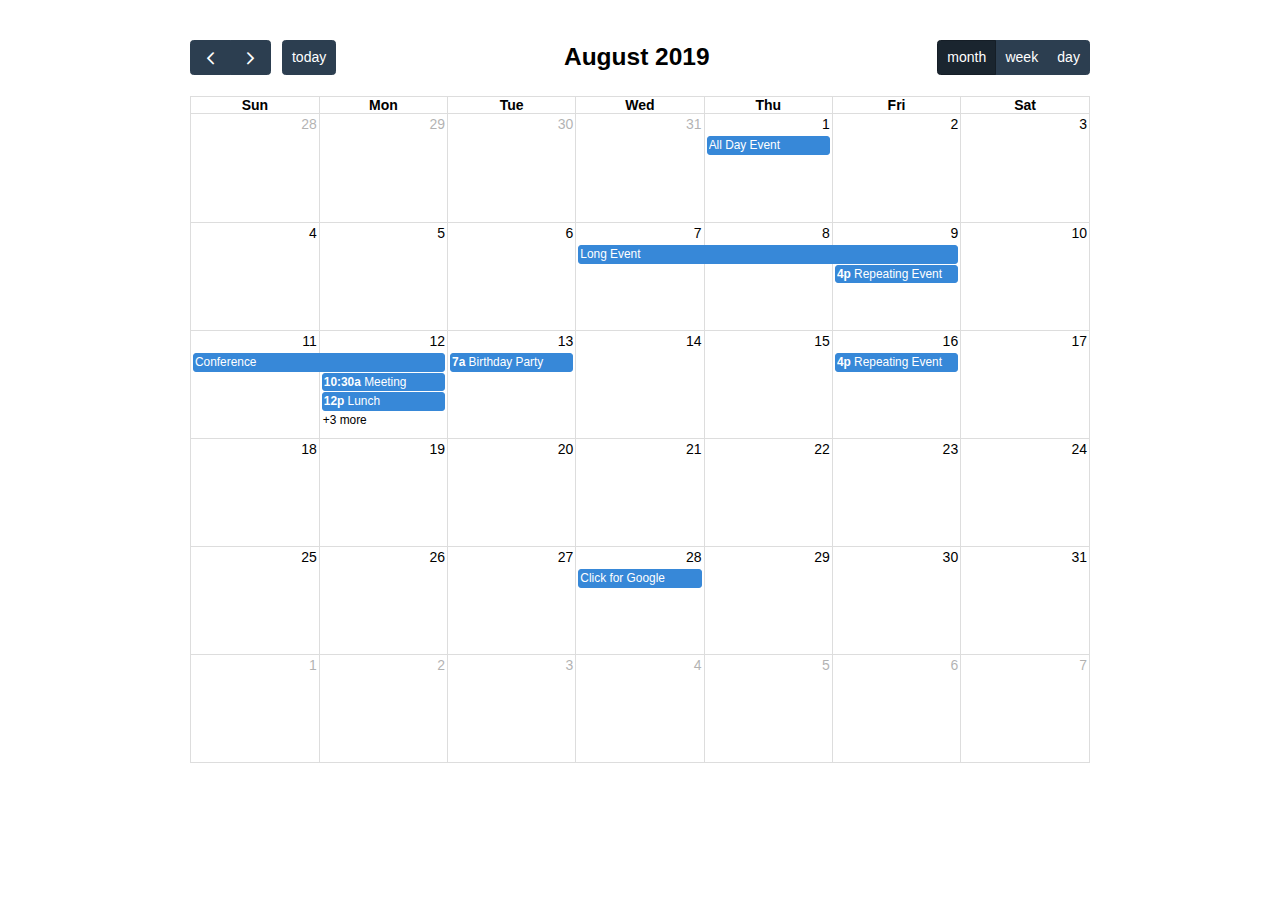
<file: examples/selectable.html>
<!DOCTYPE html>
<html>
<head>
<meta charset='utf-8' />
<link href='../packages/core/main.css' rel='stylesheet' />
<link href='../packages/daygrid/main.css' rel='stylesheet' />
<link href='../packages/timegrid/main.css' rel='stylesheet' />
<script src='../packages/core/main.js'></script>
<script src='../packages/interaction/main.js'></script>
<script src='../packages/daygrid/main.js'></script>
<script src='../packages/timegrid/main.js'></script>
<script>

  document.addEventListener('DOMContentLoaded', function() {
    var calendarEl = document.getElementById('calendar');

    var calendar = new FullCalendar.Calendar(calendarEl, {
      plugins: [ 'interaction', 'dayGrid', 'timeGrid' ],
      header: {
        left: 'prev,next today',
        center: 'title',
        right: 'dayGridMonth,timeGridWeek,timeGridDay'
      },
      defaultDate: '2019-08-12',
      navLinks: true, // can click day/week names to navigate views
      selectable: true,
      selectMirror: true,
      select: function(arg) {
        var title = prompt('Event Title:');
        if (title) {
          calendar.addEvent({
            title: title,
            start: arg.start,
            end: arg.end,
            allDay: arg.allDay
          })
        }
        calendar.unselect()
      },
      editable: true,
      eventLimit: true, // allow "more" link when too many events
      events: [
        {
          title: 'All Day Event',
          start: '2019-08-01'
        },
        {
          title: 'Long Event',
          start: '2019-08-07',
          end: '2019-08-10'
        },
        {
          groupId: 999,
          title: 'Repeating Event',
          start: '2019-08-09T16:00:00'
        },
        {
          groupId: 999,
          title: 'Repeating Event',
          start: '2019-08-16T16:00:00'
        },
        {
          title: 'Conference',
          start: '2019-08-11',
          end: '2019-08-13'
        },
        {
          title: 'Meeting',
          start: '2019-08-12T10:30:00',
          end: '2019-08-12T12:30:00'
        },
        {
          title: 'Lunch',
          start: '2019-08-12T12:00:00'
        },
        {
          title: 'Meeting',
          start: '2019-08-12T14:30:00'
        },
        {
          title: 'Happy Hour',
          start: '2019-08-12T17:30:00'
        },
        {
          title: 'Dinner',
          start: '2019-08-12T20:00:00'
        },
        {
          title: 'Birthday Party',
          start: '2019-08-13T07:00:00'
        },
        {
          title: 'Click for Google',
          url: 'http://google.com/',
          start: '2019-08-28'
        }
      ]
    });

    calendar.render();
  });

</script>
<style>

  body {
    margin: 40px 10px;
    padding: 0;
    font-family: Arial, Helvetica Neue, Helvetica, sans-serif;
    font-size: 14px;
  }

  #calendar {
    max-width: 900px;
    margin: 0 auto;
  }

</style>
</head>
<body>

  <div id='calendar'></div>

</body>
</html>
</file>
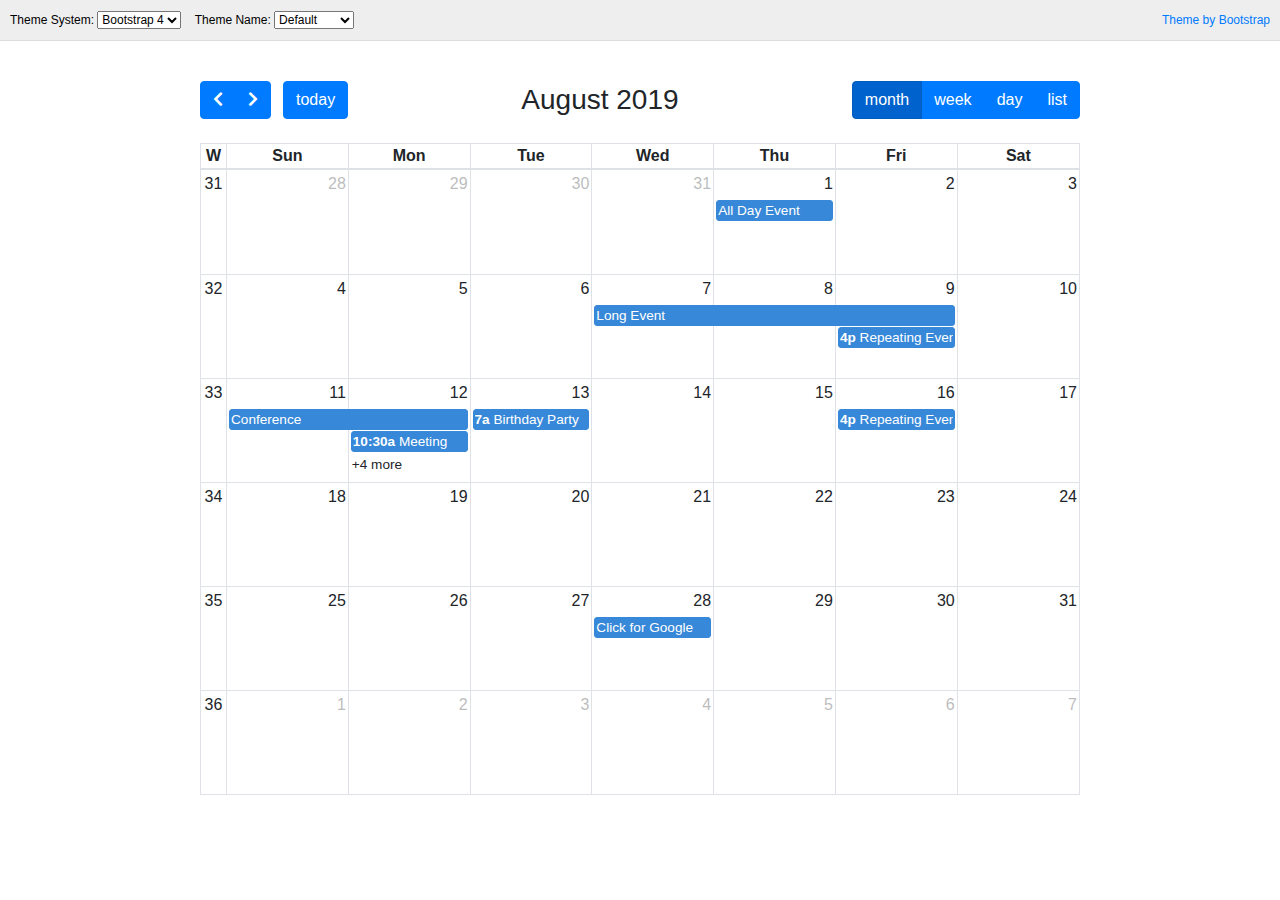
<file: examples/theming.html>
<!DOCTYPE html>
<html>
<head>
<meta charset='utf-8' />
<link href='https://use.fontawesome.com/releases/v5.0.6/css/all.css' rel='stylesheet'>
<link href='../packages/core/main.css' rel='stylesheet' />
<link href='../packages/bootstrap/main.css' rel='stylesheet' />
<link href='../packages/timegrid/main.css' rel='stylesheet' />
<link href='../packages/daygrid/main.css' rel='stylesheet' />
<link href='../packages/list/main.css' rel='stylesheet' />
<script src='../packages/core/main.js'></script>
<script src='../packages/interaction/main.js'></script>
<script src='../packages/bootstrap/main.js'></script>
<script src='../packages/daygrid/main.js'></script>
<script src='../packages/timegrid/main.js'></script>
<script src='../packages/list/main.js'></script>
<script src='js/theme-chooser.js'></script>
<script>

  document.addEventListener('DOMContentLoaded', function() {
    var calendarEl = document.getElementById('calendar');
    var calendar;

    initThemeChooser({

      init: function(themeSystem) {
        calendar = new FullCalendar.Calendar(calendarEl, {
          plugins: [ 'bootstrap', 'interaction', 'dayGrid', 'timeGrid', 'list' ],
          themeSystem: themeSystem,
          header: {
            left: 'prev,next today',
            center: 'title',
            right: 'dayGridMonth,timeGridWeek,timeGridDay,listMonth'
          },
          defaultDate: '2019-08-12',
          weekNumbers: true,
          navLinks: true, // can click day/week names to navigate views
          editable: true,
          eventLimit: true, // allow "more" link when too many events
          events: [
            {
              title: 'All Day Event',
              start: '2019-08-01'
            },
            {
              title: 'Long Event',
              start: '2019-08-07',
              end: '2019-08-10'
            },
            {
              groupId: 999,
              title: 'Repeating Event',
              start: '2019-08-09T16:00:00'
            },
            {
              groupId: 999,
              title: 'Repeating Event',
              start: '2019-08-16T16:00:00'
            },
            {
              title: 'Conference',
              start: '2019-08-11',
              end: '2019-08-13'
            },
            {
              title: 'Meeting',
              start: '2019-08-12T10:30:00',
              end: '2019-08-12T12:30:00'
            },
            {
              title: 'Lunch',
              start: '2019-08-12T12:00:00'
            },
            {
              title: 'Meeting',
              start: '2019-08-12T14:30:00'
            },
            {
              title: 'Happy Hour',
              start: '2019-08-12T17:30:00'
            },
            {
              title: 'Dinner',
              start: '2019-08-12T20:00:00'
            },
            {
              title: 'Birthday Party',
              start: '2019-08-13T07:00:00'
            },
            {
              title: 'Click for Google',
              url: 'http://google.com/',
              start: '2019-08-28'
            }
          ]
        });
        calendar.render();
      },

      change: function(themeSystem) {
        calendar.setOption('themeSystem', themeSystem);
      }

    });

  });

</script>
<style>

  body {
    margin: 0;
    padding: 0;
    font-size: 14px;
  }

  #top,
  #calendar.fc-unthemed {
    font-family: Arial, Helvetica Neue, Helvetica, sans-serif;
  }

  #top {
    background: #eee;
    border-bottom: 1px solid #ddd;
    padding: 0 10px;
    line-height: 40px;
    font-size: 12px;
    color: #000;
  }

  #top .selector {
    display: inline-block;
    margin-right: 10px;
  }

  #top select {
    font: inherit; /* mock what Boostrap does, don't compete  */
  }

  .left { float: left }
  .right { float: right }
  .clear { clear: both }

  #calendar {
    max-width: 900px;
    margin: 40px auto;
    padding: 0 10px;
  }

</style>
</head>
<body>

  <div id='top'>

    <div class='left'>

      <div id='theme-system-selector' class='selector'>
        Theme System:

        <select>
          <option value='bootstrap' selected>Bootstrap 4</option>
          <option value='standard'>unthemed</option>
        </select>
      </div>

      <div data-theme-system="bootstrap" class='selector' style='display:none'>
        Theme Name:

        <select>
          <option value='' selected>Default</option>
          <option value='cerulean'>Cerulean</option>
          <option value='cosmo'>Cosmo</option>
          <option value='cyborg'>Cyborg</option>
          <option value='darkly'>Darkly</option>
          <option value='flatly'>Flatly</option>
          <option value='journal'>Journal</option>
          <option value='litera'>Litera</option>
          <option value='lumen'>Lumen</option>
          <option value='lux'>Lux</option>
          <option value='materia'>Materia</option>
          <option value='minty'>Minty</option>
          <option value='pulse'>Pulse</option>
          <option value='sandstone'>Sandstone</option>
          <option value='simplex'>Simplex</option>
          <option value='sketchy'>Sketchy</option>
          <option value='slate'>Slate</option>
          <option value='solar'>Solar</option>
          <option value='spacelab'>Spacelab</option>
          <option value='superhero'>Superhero</option>
          <option value='united'>United</option>
          <option value='yeti'>Yeti</option>
        </select>
      </div>

      <span id='loading' style='display:none'>loading theme...</span>

    </div>

    <div class='right'>
      <span class='credits' data-credit-id='bootstrap-standard' style='display:none'>
        <a href='https://getbootstrap.com/docs/3.3/' target='_blank'>Theme by Bootstrap</a>
      </span>
      <span class='credits' data-credit-id='bootstrap-custom' style='display:none'>
        <a href='https://bootswatch.com/' target='_blank'>Theme by Bootswatch</a>
      </span>
    </div>

    <div class='clear'></div>
  </div>

  <div id='calendar'></div>

</body>
</html>
</file>
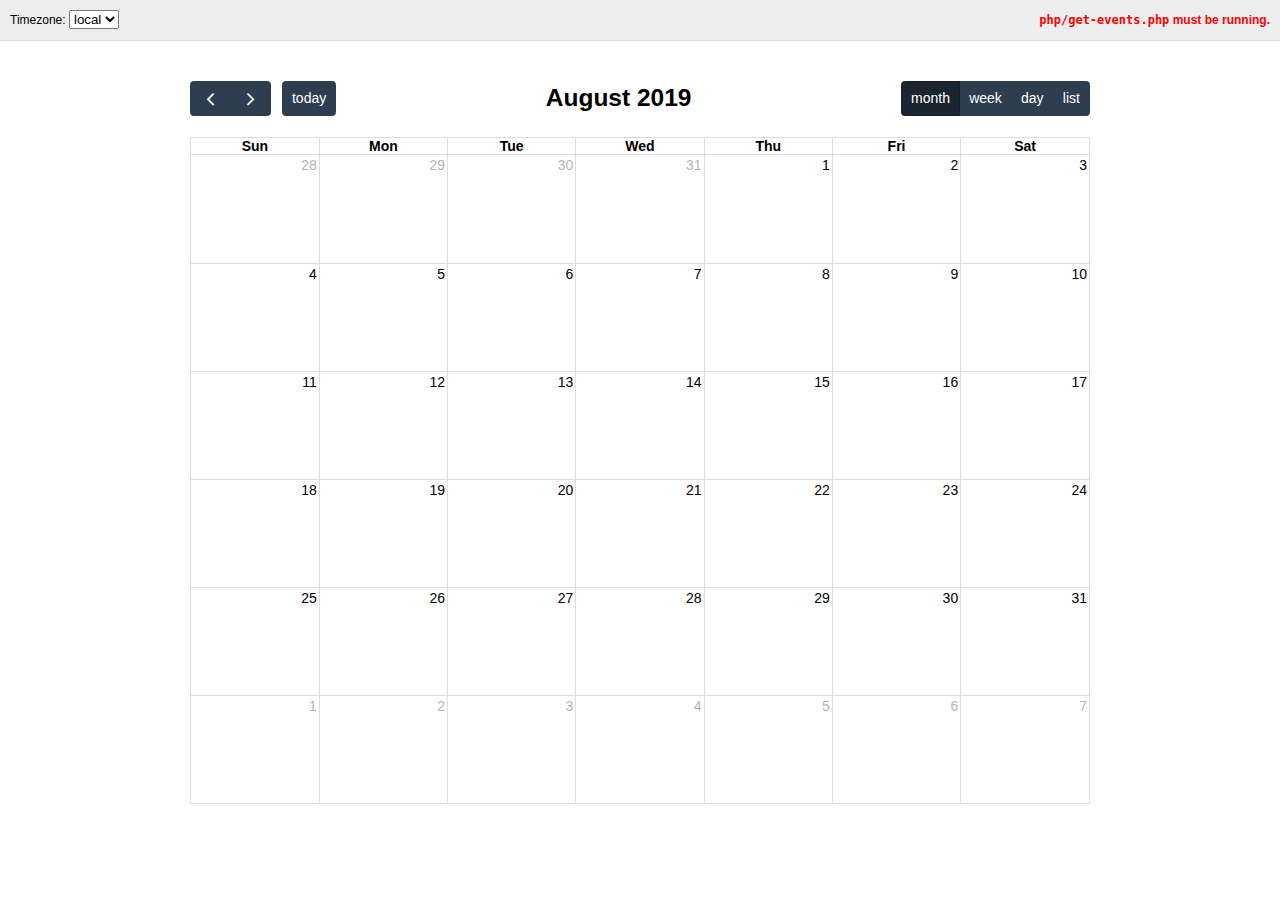
<file: examples/time-zones.html>
<!DOCTYPE html>
<html>
<head>
<meta charset='utf-8' />
<link href='../packages/core/main.css' rel='stylesheet' />
<link href='../packages/daygrid/main.css' rel='stylesheet' />
<link href='../packages/timegrid/main.css' rel='stylesheet' />
<link href='../packages/list/main.css' rel='stylesheet' />
<script src='../packages/core/main.js'></script>
<script src='../packages/interaction/main.js'></script>
<script src='../packages/daygrid/main.js'></script>
<script src='../packages/timegrid/main.js'></script>
<script src='../packages/list/main.js'></script>
<script>

  document.addEventListener('DOMContentLoaded', function() {
    var initialTimeZone = 'local';
    var timeZoneSelectorEl = document.getElementById('time-zone-selector');
    var loadingEl = document.getElementById('loading');
    var calendarEl = document.getElementById('calendar');

    var calendar = new FullCalendar.Calendar(calendarEl, {
      plugins: [ 'interaction', 'dayGrid', 'timeGrid', 'list' ],
      timeZone: initialTimeZone,
      header: {
        left: 'prev,next today',
        center: 'title',
        right: 'dayGridMonth,timeGridWeek,timeGridDay,listWeek'
      },
      defaultDate: '2019-08-12',
      navLinks: true, // can click day/week names to navigate views
      editable: true,
      selectable: true,
      eventLimit: true, // allow "more" link when too many events
      events: {
        url: 'php/get-events.php',
        failure: function() {
          document.getElementById('script-warning').style.display = 'inline'; // show
        }
      },
      loading: function(bool) {
        if (bool) {
          loadingEl.style.display = 'inline'; // show
        } else {
          loadingEl.style.display = 'none'; // hide
        }
      },

      eventTimeFormat: { hour: 'numeric', minute: '2-digit', timeZoneName: 'short' },

      dateClick: function(arg) {
        console.log('dateClick', calendar.formatIso(arg.date));
      },
      select: function(arg) {
        console.log('select', calendar.formatIso(arg.start), calendar.formatIso(arg.end));
      }
    });

    calendar.render();

    // load the list of available timezones, build the <select> options
    // it's HIGHLY recommended to use a different library for network requests, not this internal util func
    FullCalendar.requestJson('GET', 'php/get-time-zones.php', {}, function(timeZones) {

      timeZones.forEach(function(timeZone) {
        var optionEl;

        if (timeZone !== 'UTC') { // UTC is already in the list
          optionEl = document.createElement('option');
          optionEl.value = timeZone;
          optionEl.innerText = timeZone;
          timeZoneSelectorEl.appendChild(optionEl);
        }
      });
    }, function() {
      // TODO: handle error
    });

    // when the timezone selector changes, dynamically change the calendar option
    timeZoneSelectorEl.addEventListener('change', function() {
      calendar.setOption('timeZone', this.value);
    });
  });

</script>
<style>

  body {
    margin: 0;
    padding: 0;
    font-family: Arial, Helvetica Neue, Helvetica, sans-serif;
    font-size: 14px;
  }

  #top {
    background: #eee;
    border-bottom: 1px solid #ddd;
    padding: 0 10px;
    line-height: 40px;
    font-size: 12px;
  }
  .left { float: left }
  .right { float: right }
  .clear { clear: both }

  #script-warning, #loading { display: none }
  #script-warning { font-weight: bold; color: red }

  #calendar {
    max-width: 900px;
    margin: 40px auto;
    padding: 0 10px;
  }

  .tzo {
    color: #000;
  }

</style>
</head>
<body>

  <div id='top'>

    <div class='left'>
      Timezone:
      <select id='time-zone-selector'>
        <option value='local' selected>local</option>
        <option value='UTC'>UTC</option>
      </select>
    </div>

    <div class='right'>
      <span id='loading'>loading...</span>
      <span id='script-warning'><code>php/get-events.php</code> must be running.</span>
    </div>

    <div class='clear'></div>

  </div>

  <div id='calendar'></div>

</body>
</html>
</file>
<file: packages/core/main.css>
@charset "UTF-8";
.fc {
  direction: ltr;
  text-align: left;
}

.fc-rtl {
  text-align: right;
}

body .fc {
  /* extra precedence to overcome jqui */
  font-size: 1em;
}

/* Colors
--------------------------------------------------------------------------------------------------*/
.fc-highlight {
  /* when user is selecting cells */
  background: #bce8f1;
  opacity: 0.3;
}

.fc-bgevent {
  /* default look for background events */
  background: #8fdf82;
  opacity: 0.3;
}

.fc-nonbusiness {
  /* default look for non-business-hours areas */
  /* will inherit .fc-bgevent's styles */
  background: #d7d7d7;
}

/* Popover
--------------------------------------------------------------------------------------------------*/
.fc-popover {
  position: absolute;
  box-shadow: 0 2px 6px rgba(0, 0, 0, 0.15);
}

.fc-popover .fc-header {
  /* TODO: be more consistent with fc-head/fc-body */
  display: flex;
  flex-direction: row;
  justify-content: space-between;
  align-items: center;
  padding: 2px 4px;
}

.fc-rtl .fc-popover .fc-header {
  flex-direction: row-reverse;
}

.fc-popover .fc-header .fc-title {
  margin: 0 2px;
}

.fc-popover .fc-header .fc-close {
  cursor: pointer;
  opacity: 0.65;
  font-size: 1.1em;
}

/* Misc Reusable Components
--------------------------------------------------------------------------------------------------*/
.fc-divider {
  border-style: solid;
  border-width: 1px;
}

hr.fc-divider {
  height: 0;
  margin: 0;
  padding: 0 0 2px;
  /* height is unreliable across browsers, so use padding */
  border-width: 1px 0;
}

.fc-bg,
.fc-bgevent-skeleton,
.fc-highlight-skeleton,
.fc-mirror-skeleton {
  /* these element should always cling to top-left/right corners */
  position: absolute;
  top: 0;
  left: 0;
  right: 0;
}

.fc-bg {
  bottom: 0;
  /* strech bg to bottom edge */
}

.fc-bg table {
  height: 100%;
  /* strech bg to bottom edge */
}

/* Tables
--------------------------------------------------------------------------------------------------*/
.fc table {
  width: 100%;
  box-sizing: border-box;
  /* fix scrollbar issue in firefox */
  table-layout: fixed;
  border-collapse: collapse;
  border-spacing: 0;
  font-size: 1em;
  /* normalize cross-browser */
}

.fc th {
  text-align: center;
}

.fc th,
.fc td {
  border-style: solid;
  border-width: 1px;
  padding: 0;
  vertical-align: top;
}

.fc td.fc-today {
  border-style: double;
  /* overcome neighboring borders */
}

/* Internal Nav Links
--------------------------------------------------------------------------------------------------*/
a[data-goto] {
  cursor: pointer;
}

a[data-goto]:hover {
  text-decoration: underline;
}

/* Fake Table Rows
--------------------------------------------------------------------------------------------------*/
.fc .fc-row {
  /* extra precedence to overcome themes forcing a 1px border */
  /* no visible border by default. but make available if need be (scrollbar width compensation) */
  border-style: solid;
  border-width: 0;
}

.fc-row table {
  /* don't put left/right border on anything within a fake row.
     the outer tbody will worry about this */
  border-left: 0 hidden transparent;
  border-right: 0 hidden transparent;
  /* no bottom borders on rows */
  border-bottom: 0 hidden transparent;
}

.fc-row:first-child table {
  border-top: 0 hidden transparent;
  /* no top border on first row */
}

/* Day Row (used within the header and the DayGrid)
--------------------------------------------------------------------------------------------------*/
.fc-row {
  position: relative;
}

.fc-row .fc-bg {
  z-index: 1;
}

/* highlighting cells & background event skeleton */
.fc-row .fc-bgevent-skeleton,
.fc-row .fc-highlight-skeleton {
  bottom: 0;
  /* stretch skeleton to bottom of row */
}

.fc-row .fc-bgevent-skeleton table,
.fc-row .fc-highlight-skeleton table {
  height: 100%;
  /* stretch skeleton to bottom of row */
}

.fc-row .fc-highlight-skeleton td,
.fc-row .fc-bgevent-skeleton td {
  border-color: transparent;
}

.fc-row .fc-bgevent-skeleton {
  z-index: 2;
}

.fc-row .fc-highlight-skeleton {
  z-index: 3;
}

/*
row content (which contains day/week numbers and events) as well as "mirror" (which contains
temporary rendered events).
*/
.fc-row .fc-content-skeleton {
  position: relative;
  z-index: 4;
  padding-bottom: 2px;
  /* matches the space above the events */
}

.fc-row .fc-mirror-skeleton {
  z-index: 5;
}

.fc .fc-row .fc-content-skeleton table,
.fc .fc-row .fc-content-skeleton td,
.fc .fc-row .fc-mirror-skeleton td {
  /* see-through to the background below */
  /* extra precedence to prevent theme-provided backgrounds */
  background: none;
  /* in case <td>s are globally styled */
  border-color: transparent;
}

.fc-row .fc-content-skeleton td,
.fc-row .fc-mirror-skeleton td {
  /* don't put a border between events and/or the day number */
  border-bottom: 0;
}

.fc-row .fc-content-skeleton tbody td,
.fc-row .fc-mirror-skeleton tbody td {
  /* don't put a border between event cells */
  border-top: 0;
}

/* Scrolling Container
--------------------------------------------------------------------------------------------------*/
.fc-scroller {
  -webkit-overflow-scrolling: touch;
}

/* TODO: move to timegrid/daygrid */
.fc-scroller > .fc-day-grid,
.fc-scroller > .fc-time-grid {
  position: relative;
  /* re-scope all positions */
  width: 100%;
  /* hack to force re-sizing this inner element when scrollbars appear/disappear */
}

/* Global Event Styles
--------------------------------------------------------------------------------------------------*/
.fc-event {
  position: relative;
  /* for resize handle and other inner positioning */
  display: block;
  /* make the <a> tag block */
  font-size: 0.85em;
  line-height: 1.4;
  border-radius: 3px;
  border: 1px solid #3788d8;
}

.fc-event,
.fc-event-dot {
  background-color: #3788d8;
  /* default BACKGROUND color */
}

.fc-event,
.fc-event:hover {
  color: #fff;
  /* default TEXT color */
  text-decoration: none;
  /* if <a> has an href */
}

.fc-event[href],
.fc-event.fc-draggable {
  cursor: pointer;
  /* give events with links and draggable events a hand mouse pointer */
}

.fc-not-allowed,
.fc-not-allowed .fc-event {
  /* to override an event's custom cursor */
  cursor: not-allowed;
}

.fc-event .fc-content {
  position: relative;
  z-index: 2;
}

/* resizer (cursor AND touch devices) */
.fc-event .fc-resizer {
  position: absolute;
  z-index: 4;
}

/* resizer (touch devices) */
.fc-event .fc-resizer {
  display: none;
}

.fc-event.fc-allow-mouse-resize .fc-resizer,
.fc-event.fc-selected .fc-resizer {
  /* only show when hovering or selected (with touch) */
  display: block;
}

/* hit area */
.fc-event.fc-selected .fc-resizer:before {
  /* 40x40 touch area */
  content: "";
  position: absolute;
  z-index: 9999;
  /* user of this util can scope within a lower z-index */
  top: 50%;
  left: 50%;
  width: 40px;
  height: 40px;
  margin-left: -20px;
  margin-top: -20px;
}

/* Event Selection (only for touch devices)
--------------------------------------------------------------------------------------------------*/
.fc-event.fc-selected {
  z-index: 9999 !important;
  /* overcomes inline z-index */
  box-shadow: 0 2px 5px rgba(0, 0, 0, 0.2);
}

.fc-event.fc-selected:after {
  content: "";
  position: absolute;
  z-index: 1;
  /* same z-index as fc-bg, behind text */
  /* overcome the borders */
  top: -1px;
  right: -1px;
  bottom: -1px;
  left: -1px;
  /* darkening effect */
  background: #000;
  opacity: 0.25;
}

/* Event Dragging
--------------------------------------------------------------------------------------------------*/
.fc-event.fc-dragging.fc-selected {
  box-shadow: 0 2px 7px rgba(0, 0, 0, 0.3);
}

.fc-event.fc-dragging:not(.fc-selected) {
  opacity: 0.75;
}

/* Horizontal Events
--------------------------------------------------------------------------------------------------*/
/* bigger touch area when selected */
.fc-h-event.fc-selected:before {
  content: "";
  position: absolute;
  z-index: 3;
  /* below resizers */
  top: -10px;
  bottom: -10px;
  left: 0;
  right: 0;
}

/* events that are continuing to/from another week. kill rounded corners and butt up against edge */
.fc-ltr .fc-h-event.fc-not-start,
.fc-rtl .fc-h-event.fc-not-end {
  margin-left: 0;
  border-left-width: 0;
  padding-left: 1px;
  /* replace the border with padding */
  border-top-left-radius: 0;
  border-bottom-left-radius: 0;
}

.fc-ltr .fc-h-event.fc-not-end,
.fc-rtl .fc-h-event.fc-not-start {
  margin-right: 0;
  border-right-width: 0;
  padding-right: 1px;
  /* replace the border with padding */
  border-top-right-radius: 0;
  border-bottom-right-radius: 0;
}

/* resizer (cursor AND touch devices) */
/* left resizer  */
.fc-ltr .fc-h-event .fc-start-resizer,
.fc-rtl .fc-h-event .fc-end-resizer {
  cursor: w-resize;
  left: -1px;
  /* overcome border */
}

/* right resizer */
.fc-ltr .fc-h-event .fc-end-resizer,
.fc-rtl .fc-h-event .fc-start-resizer {
  cursor: e-resize;
  right: -1px;
  /* overcome border */
}

/* resizer (mouse devices) */
.fc-h-event.fc-allow-mouse-resize .fc-resizer {
  width: 7px;
  top: -1px;
  /* overcome top border */
  bottom: -1px;
  /* overcome bottom border */
}

/* resizer (touch devices) */
.fc-h-event.fc-selected .fc-resizer {
  /* 8x8 little dot */
  border-radius: 4px;
  border-width: 1px;
  width: 6px;
  height: 6px;
  border-style: solid;
  border-color: inherit;
  background: #fff;
  /* vertically center */
  top: 50%;
  margin-top: -4px;
}

/* left resizer  */
.fc-ltr .fc-h-event.fc-selected .fc-start-resizer,
.fc-rtl .fc-h-event.fc-selected .fc-end-resizer {
  margin-left: -4px;
  /* centers the 8x8 dot on the left edge */
}

/* right resizer */
.fc-ltr .fc-h-event.fc-selected .fc-end-resizer,
.fc-rtl .fc-h-event.fc-selected .fc-start-resizer {
  margin-right: -4px;
  /* centers the 8x8 dot on the right edge */
}

/* DayGrid events
----------------------------------------------------------------------------------------------------
We use the full "fc-day-grid-event" class instead of using descendants because the event won't
be a descendant of the grid when it is being dragged.
*/
.fc-day-grid-event {
  margin: 1px 2px 0;
  /* spacing between events and edges */
  padding: 0 1px;
}

tr:first-child > td > .fc-day-grid-event {
  margin-top: 2px;
  /* a little bit more space before the first event */
}

.fc-mirror-skeleton tr:first-child > td > .fc-day-grid-event {
  margin-top: 0;
  /* except for mirror skeleton */
}

.fc-day-grid-event .fc-content {
  /* force events to be one-line tall */
  white-space: nowrap;
  overflow: hidden;
}

.fc-day-grid-event .fc-time {
  font-weight: bold;
}

/* resizer (cursor devices) */
/* left resizer  */
.fc-ltr .fc-day-grid-event.fc-allow-mouse-resize .fc-start-resizer,
.fc-rtl .fc-day-grid-event.fc-allow-mouse-resize .fc-end-resizer {
  margin-left: -2px;
  /* to the day cell's edge */
}

/* right resizer */
.fc-ltr .fc-day-grid-event.fc-allow-mouse-resize .fc-end-resizer,
.fc-rtl .fc-day-grid-event.fc-allow-mouse-resize .fc-start-resizer {
  margin-right: -2px;
  /* to the day cell's edge */
}

/* Event Limiting
--------------------------------------------------------------------------------------------------*/
/* "more" link that represents hidden events */
a.fc-more {
  margin: 1px 3px;
  font-size: 0.85em;
  cursor: pointer;
  text-decoration: none;
}

a.fc-more:hover {
  text-decoration: underline;
}

.fc-limited {
  /* rows and cells that are hidden because of a "more" link */
  display: none;
}

/* popover that appears when "more" link is clicked */
.fc-day-grid .fc-row {
  z-index: 1;
  /* make the "more" popover one higher than this */
}

.fc-more-popover {
  z-index: 2;
  width: 220px;
}

.fc-more-popover .fc-event-container {
  padding: 10px;
}

/* Now Indicator
--------------------------------------------------------------------------------------------------*/
.fc-now-indicator {
  position: absolute;
  border: 0 solid red;
}

/* Utilities
--------------------------------------------------------------------------------------------------*/
.fc-unselectable {
  -webkit-user-select: none;
  -khtml-user-select: none;
  -moz-user-select: none;
  -ms-user-select: none;
  user-select: none;
  -webkit-touch-callout: none;
  -webkit-tap-highlight-color: rgba(0, 0, 0, 0);
}

/*
TODO: more distinction between this file and common.css
*/
/* Colors
--------------------------------------------------------------------------------------------------*/
.fc-unthemed th,
.fc-unthemed td,
.fc-unthemed thead,
.fc-unthemed tbody,
.fc-unthemed .fc-divider,
.fc-unthemed .fc-row,
.fc-unthemed .fc-content,
.fc-unthemed .fc-popover,
.fc-unthemed .fc-list-view,
.fc-unthemed .fc-list-heading td {
  border-color: #ddd;
}

.fc-unthemed .fc-popover {
  background-color: #fff;
}

.fc-unthemed .fc-divider,
.fc-unthemed .fc-popover .fc-header,
.fc-unthemed .fc-list-heading td {
  background: #eee;
}

.fc-unthemed td.fc-today {
  background: #fcf8e3;
}

.fc-unthemed .fc-disabled-day {
  background: #d7d7d7;
  opacity: 0.3;
}

/* Icons
--------------------------------------------------------------------------------------------------
from https://feathericons.com/ and built with IcoMoon
*/
@font-face {
  font-family: "fcicons";
  src: url("[data-uri]") format("truetype");
  font-weight: normal;
  font-style: normal;
}
.fc-icon {
  /* use !important to prevent issues with browser extensions that change fonts */
  font-family: "fcicons" !important;
  speak: none;
  font-style: normal;
  font-weight: normal;
  font-variant: normal;
  text-transform: none;
  line-height: 1;
  /* Better Font Rendering =========== */
  -webkit-font-smoothing: antialiased;
  -moz-osx-font-smoothing: grayscale;
}

.fc-icon-chevron-left:before {
  content: "";
}

.fc-icon-chevron-right:before {
  content: "";
}

.fc-icon-chevrons-left:before {
  content: "";
}

.fc-icon-chevrons-right:before {
  content: "";
}

.fc-icon-minus-square:before {
  content: "";
}

.fc-icon-plus-square:before {
  content: "";
}

.fc-icon-x:before {
  content: "";
}

.fc-icon {
  display: inline-block;
  width: 1em;
  height: 1em;
  text-align: center;
}

/* Buttons
--------------------------------------------------------------------------------------------------
Lots taken from Flatly (MIT): https://bootswatch.com/4/flatly/bootstrap.css
*/
/* reset */
.fc-button {
  border-radius: 0;
  overflow: visible;
  text-transform: none;
  margin: 0;
  font-family: inherit;
  font-size: inherit;
  line-height: inherit;
}

.fc-button:focus {
  outline: 1px dotted;
  outline: 5px auto -webkit-focus-ring-color;
}

.fc-button {
  -webkit-appearance: button;
}

.fc-button:not(:disabled) {
  cursor: pointer;
}

.fc-button::-moz-focus-inner {
  padding: 0;
  border-style: none;
}

/* theme */
.fc-button {
  display: inline-block;
  font-weight: 400;
  color: #212529;
  text-align: center;
  vertical-align: middle;
  -webkit-user-select: none;
  -moz-user-select: none;
  -ms-user-select: none;
  user-select: none;
  background-color: transparent;
  border: 1px solid transparent;
  padding: 0.4em 0.65em;
  font-size: 1em;
  line-height: 1.5;
  border-radius: 0.25em;
}

.fc-button:hover {
  color: #212529;
  text-decoration: none;
}

.fc-button:focus {
  outline: 0;
  -webkit-box-shadow: 0 0 0 0.2rem rgba(44, 62, 80, 0.25);
  box-shadow: 0 0 0 0.2rem rgba(44, 62, 80, 0.25);
}

.fc-button:disabled {
  opacity: 0.65;
}

/* "primary" coloring */
.fc-button-primary {
  color: #fff;
  background-color: #2C3E50;
  border-color: #2C3E50;
}

.fc-button-primary:hover {
  color: #fff;
  background-color: #1e2b37;
  border-color: #1a252f;
}

.fc-button-primary:focus {
  -webkit-box-shadow: 0 0 0 0.2rem rgba(76, 91, 106, 0.5);
  box-shadow: 0 0 0 0.2rem rgba(76, 91, 106, 0.5);
}

.fc-button-primary:disabled {
  color: #fff;
  background-color: #2C3E50;
  border-color: #2C3E50;
}

.fc-button-primary:not(:disabled):active,
.fc-button-primary:not(:disabled).fc-button-active {
  color: #fff;
  background-color: #1a252f;
  border-color: #151e27;
}

.fc-button-primary:not(:disabled):active:focus,
.fc-button-primary:not(:disabled).fc-button-active:focus {
  -webkit-box-shadow: 0 0 0 0.2rem rgba(76, 91, 106, 0.5);
  box-shadow: 0 0 0 0.2rem rgba(76, 91, 106, 0.5);
}

/* icons within buttons */
.fc-button .fc-icon {
  vertical-align: middle;
  font-size: 1.5em;
}

/* Buttons Groups
--------------------------------------------------------------------------------------------------*/
.fc-button-group {
  position: relative;
  display: -webkit-inline-box;
  display: -ms-inline-flexbox;
  display: inline-flex;
  vertical-align: middle;
}

.fc-button-group > .fc-button {
  position: relative;
  -webkit-box-flex: 1;
  -ms-flex: 1 1 auto;
  flex: 1 1 auto;
}

.fc-button-group > .fc-button:hover {
  z-index: 1;
}

.fc-button-group > .fc-button:focus,
.fc-button-group > .fc-button:active,
.fc-button-group > .fc-button.fc-button-active {
  z-index: 1;
}

.fc-button-group > .fc-button:not(:first-child) {
  margin-left: -1px;
}

.fc-button-group > .fc-button:not(:last-child) {
  border-top-right-radius: 0;
  border-bottom-right-radius: 0;
}

.fc-button-group > .fc-button:not(:first-child) {
  border-top-left-radius: 0;
  border-bottom-left-radius: 0;
}

/* Popover
--------------------------------------------------------------------------------------------------*/
.fc-unthemed .fc-popover {
  border-width: 1px;
  border-style: solid;
}

/* List View
--------------------------------------------------------------------------------------------------*/
.fc-unthemed .fc-list-item:hover td {
  background-color: #f5f5f5;
}

/* Toolbar
--------------------------------------------------------------------------------------------------*/
.fc-toolbar {
  display: flex;
  justify-content: space-between;
  align-items: center;
}

.fc-toolbar.fc-header-toolbar {
  margin-bottom: 1.5em;
}

.fc-toolbar.fc-footer-toolbar {
  margin-top: 1.5em;
}

/* inner content */
.fc-toolbar > * > :not(:first-child) {
  margin-left: 0.75em;
}

.fc-toolbar h2 {
  font-size: 1.75em;
  margin: 0;
}

/* View Structure
--------------------------------------------------------------------------------------------------*/
.fc-view-container {
  position: relative;
}

/* undo twitter bootstrap's box-sizing rules. normalizes positioning techniques */
/* don't do this for the toolbar because we'll want bootstrap to style those buttons as some pt */
.fc-view-container *,
.fc-view-container *:before,
.fc-view-container *:after {
  -webkit-box-sizing: content-box;
  -moz-box-sizing: content-box;
  box-sizing: content-box;
}

.fc-view,
.fc-view > table {
  /* so dragged elements can be above the view's main element */
  position: relative;
  z-index: 1;
}

@media print {
  .fc {
    max-width: 100% !important;
  }

  /* Global Event Restyling
  --------------------------------------------------------------------------------------------------*/
  .fc-event {
    background: #fff !important;
    color: #000 !important;
    page-break-inside: avoid;
  }

  .fc-event .fc-resizer {
    display: none;
  }

  /* Table & Day-Row Restyling
  --------------------------------------------------------------------------------------------------*/
  .fc th,
.fc td,
.fc hr,
.fc thead,
.fc tbody,
.fc-row {
    border-color: #ccc !important;
    background: #fff !important;
  }

  /* kill the overlaid, absolutely-positioned components */
  /* common... */
  .fc-bg,
.fc-bgevent-skeleton,
.fc-highlight-skeleton,
.fc-mirror-skeleton,
.fc-bgevent-container,
.fc-business-container,
.fc-highlight-container,
.fc-mirror-container {
    display: none;
  }

  /* don't force a min-height on rows (for DayGrid) */
  .fc tbody .fc-row {
    height: auto !important;
    /* undo height that JS set in distributeHeight */
    min-height: 0 !important;
    /* undo the min-height from each view's specific stylesheet */
  }

  .fc tbody .fc-row .fc-content-skeleton {
    position: static;
    /* undo .fc-rigid */
    padding-bottom: 0 !important;
    /* use a more border-friendly method for this... */
  }

  .fc tbody .fc-row .fc-content-skeleton tbody tr:last-child td {
    /* only works in newer browsers */
    padding-bottom: 1em;
    /* ...gives space within the skeleton. also ensures min height in a way */
  }

  .fc tbody .fc-row .fc-content-skeleton table {
    /* provides a min-height for the row, but only effective for IE, which exaggerates this value,
       making it look more like 3em. for other browers, it will already be this tall */
    height: 1em;
  }

  /* Undo month-view event limiting. Display all events and hide the "more" links
  --------------------------------------------------------------------------------------------------*/
  .fc-more-cell,
.fc-more {
    display: none !important;
  }

  .fc tr.fc-limited {
    display: table-row !important;
  }

  .fc td.fc-limited {
    display: table-cell !important;
  }

  .fc-popover {
    display: none;
    /* never display the "more.." popover in print mode */
  }

  /* TimeGrid Restyling
  --------------------------------------------------------------------------------------------------*/
  /* undo the min-height 100% trick used to fill the container's height */
  .fc-time-grid {
    min-height: 0 !important;
  }

  /* don't display the side axis at all ("all-day" and time cells) */
  .fc-timeGrid-view .fc-axis {
    display: none;
  }

  /* don't display the horizontal lines */
  .fc-slats,
.fc-time-grid hr {
    /* this hr is used when height is underused and needs to be filled */
    display: none !important;
    /* important overrides inline declaration */
  }

  /* let the container that holds the events be naturally positioned and create real height */
  .fc-time-grid .fc-content-skeleton {
    position: static;
  }

  /* in case there are no events, we still want some height */
  .fc-time-grid .fc-content-skeleton table {
    height: 4em;
  }

  /* kill the horizontal spacing made by the event container. event margins will be done below */
  .fc-time-grid .fc-event-container {
    margin: 0 !important;
  }

  /* TimeGrid *Event* Restyling
  --------------------------------------------------------------------------------------------------*/
  /* naturally position events, vertically stacking them */
  .fc-time-grid .fc-event {
    position: static !important;
    margin: 3px 2px !important;
  }

  /* for events that continue to a future day, give the bottom border back */
  .fc-time-grid .fc-event.fc-not-end {
    border-bottom-width: 1px !important;
  }

  /* indicate the event continues via "..." text */
  .fc-time-grid .fc-event.fc-not-end:after {
    content: "...";
  }

  /* for events that are continuations from previous days, give the top border back */
  .fc-time-grid .fc-event.fc-not-start {
    border-top-width: 1px !important;
  }

  /* indicate the event is a continuation via "..." text */
  .fc-time-grid .fc-event.fc-not-start:before {
    content: "...";
  }

  /* time */
  /* undo a previous declaration and let the time text span to a second line */
  .fc-time-grid .fc-event .fc-time {
    white-space: normal !important;
  }

  /* hide the the time that is normally displayed... */
  .fc-time-grid .fc-event .fc-time span {
    display: none;
  }

  /* ...replace it with a more verbose version (includes AM/PM) stored in an html attribute */
  .fc-time-grid .fc-event .fc-time:after {
    content: attr(data-full);
  }

  /* Vertical Scroller & Containers
  --------------------------------------------------------------------------------------------------*/
  /* kill the scrollbars and allow natural height */
  .fc-scroller,
.fc-day-grid-container,
.fc-time-grid-container {
    /* */
    overflow: visible !important;
    height: auto !important;
  }

  /* kill the horizontal border/padding used to compensate for scrollbars */
  .fc-row {
    border: 0 !important;
    margin: 0 !important;
  }

  /* Button Controls
  --------------------------------------------------------------------------------------------------*/
  .fc-button-group,
.fc button {
    display: none;
    /* don't display any button-related controls */
  }
}
</file>
<file: packages/daygrid/main.css>
/* DayGridView
--------------------------------------------------------------------------------------------------*/
/* day row structure */
.fc-dayGridWeek-view .fc-content-skeleton,
.fc-dayGridDay-view .fc-content-skeleton {
  /* there may be week numbers in these views, so no padding-top */
  padding-bottom: 1em;
  /* ensure a space at bottom of cell for user selecting/clicking */
}

.fc-dayGrid-view .fc-body .fc-row {
  min-height: 4em;
  /* ensure that all rows are at least this tall */
}

/* a "rigid" row will take up a constant amount of height because content-skeleton is absolute */
.fc-row.fc-rigid {
  overflow: hidden;
}

.fc-row.fc-rigid .fc-content-skeleton {
  position: absolute;
  top: 0;
  left: 0;
  right: 0;
}

/* week and day number styling */
.fc-day-top.fc-other-month {
  opacity: 0.3;
}

.fc-dayGrid-view .fc-week-number,
.fc-dayGrid-view .fc-day-number {
  padding: 2px;
}

.fc-dayGrid-view th.fc-week-number,
.fc-dayGrid-view th.fc-day-number {
  padding: 0 2px;
  /* column headers can't have as much v space */
}

.fc-ltr .fc-dayGrid-view .fc-day-top .fc-day-number {
  float: right;
}

.fc-rtl .fc-dayGrid-view .fc-day-top .fc-day-number {
  float: left;
}

.fc-ltr .fc-dayGrid-view .fc-day-top .fc-week-number {
  float: left;
  border-radius: 0 0 3px 0;
}

.fc-rtl .fc-dayGrid-view .fc-day-top .fc-week-number {
  float: right;
  border-radius: 0 0 0 3px;
}

.fc-dayGrid-view .fc-day-top .fc-week-number {
  min-width: 1.5em;
  text-align: center;
  background-color: #f2f2f2;
  color: #808080;
}

/* when week/day number have own column */
.fc-dayGrid-view td.fc-week-number {
  text-align: center;
}

.fc-dayGrid-view td.fc-week-number > * {
  /* work around the way we do column resizing and ensure a minimum width */
  display: inline-block;
  min-width: 1.25em;
}
</file>
<file: packages/timegrid/main.css>
@charset "UTF-8";
/* TimeGridView all-day area
--------------------------------------------------------------------------------------------------*/
.fc-timeGrid-view .fc-day-grid {
  position: relative;
  z-index: 2;
  /* so the "more.." popover will be over the time grid */
}

.fc-timeGrid-view .fc-day-grid .fc-row {
  min-height: 3em;
  /* all-day section will never get shorter than this */
}

.fc-timeGrid-view .fc-day-grid .fc-row .fc-content-skeleton {
  padding-bottom: 1em;
  /* give space underneath events for clicking/selecting days */
}

/* TimeGrid axis running down the side (for both the all-day area and the slot area)
--------------------------------------------------------------------------------------------------*/
.fc .fc-axis {
  /* .fc to overcome default cell styles */
  vertical-align: middle;
  padding: 0 4px;
  white-space: nowrap;
}

.fc-ltr .fc-axis {
  text-align: right;
}

.fc-rtl .fc-axis {
  text-align: left;
}

/* TimeGrid Structure
--------------------------------------------------------------------------------------------------*/
.fc-time-grid-container,
.fc-time-grid {
  /* so slats/bg/content/etc positions get scoped within here */
  position: relative;
  z-index: 1;
}

.fc-time-grid {
  min-height: 100%;
  /* so if height setting is 'auto', .fc-bg stretches to fill height */
}

.fc-time-grid table {
  /* don't put outer borders on slats/bg/content/etc */
  border: 0 hidden transparent;
}

.fc-time-grid > .fc-bg {
  z-index: 1;
}

.fc-time-grid .fc-slats,
.fc-time-grid > hr {
  /* the <hr> TimeGridView injects when grid is shorter than scroller */
  position: relative;
  z-index: 2;
}

.fc-time-grid .fc-content-col {
  position: relative;
  /* because now-indicator lives directly inside */
}

.fc-time-grid .fc-content-skeleton {
  position: absolute;
  z-index: 3;
  top: 0;
  left: 0;
  right: 0;
}

/* divs within a cell within the fc-content-skeleton */
.fc-time-grid .fc-business-container {
  position: relative;
  z-index: 1;
}

.fc-time-grid .fc-bgevent-container {
  position: relative;
  z-index: 2;
}

.fc-time-grid .fc-highlight-container {
  position: relative;
  z-index: 3;
}

.fc-time-grid .fc-event-container {
  position: relative;
  z-index: 4;
}

.fc-time-grid .fc-now-indicator-line {
  z-index: 5;
}

.fc-time-grid .fc-mirror-container {
  /* also is fc-event-container */
  position: relative;
  z-index: 6;
}

/* TimeGrid Slats (lines that run horizontally)
--------------------------------------------------------------------------------------------------*/
.fc-time-grid .fc-slats td {
  height: 1.5em;
  border-bottom: 0;
  /* each cell is responsible for its top border */
}

.fc-time-grid .fc-slats .fc-minor td {
  border-top-style: dotted;
}

/* TimeGrid Highlighting Slots
--------------------------------------------------------------------------------------------------*/
.fc-time-grid .fc-highlight-container {
  /* a div within a cell within the fc-highlight-skeleton */
  position: relative;
  /* scopes the left/right of the fc-highlight to be in the column */
}

.fc-time-grid .fc-highlight {
  position: absolute;
  left: 0;
  right: 0;
  /* top and bottom will be in by JS */
}

/* TimeGrid Event Containment
--------------------------------------------------------------------------------------------------*/
.fc-ltr .fc-time-grid .fc-event-container {
  /* space on the sides of events for LTR (default) */
  margin: 0 2.5% 0 2px;
}

.fc-rtl .fc-time-grid .fc-event-container {
  /* space on the sides of events for RTL */
  margin: 0 2px 0 2.5%;
}

.fc-time-grid .fc-event,
.fc-time-grid .fc-bgevent {
  position: absolute;
  z-index: 1;
  /* scope inner z-index's */
}

.fc-time-grid .fc-bgevent {
  /* background events always span full width */
  left: 0;
  right: 0;
}

/* TimeGrid Event Styling
----------------------------------------------------------------------------------------------------
We use the full "fc-time-grid-event" class instead of using descendants because the event won't
be a descendant of the grid when it is being dragged.
*/
.fc-time-grid-event {
  margin-bottom: 1px;
}

.fc-time-grid-event-inset {
  -webkit-box-shadow: 0px 0px 0px 1px #fff;
  box-shadow: 0px 0px 0px 1px #fff;
}

.fc-time-grid-event.fc-not-start {
  /* events that are continuing from another day */
  /* replace space made by the top border with padding */
  border-top-width: 0;
  padding-top: 1px;
  /* remove top rounded corners */
  border-top-left-radius: 0;
  border-top-right-radius: 0;
}

.fc-time-grid-event.fc-not-end {
  /* replace space made by the top border with padding */
  border-bottom-width: 0;
  padding-bottom: 1px;
  /* remove bottom rounded corners */
  border-bottom-left-radius: 0;
  border-bottom-right-radius: 0;
}

.fc-time-grid-event .fc-content {
  overflow: hidden;
  max-height: 100%;
}

.fc-time-grid-event .fc-time,
.fc-time-grid-event .fc-title {
  padding: 0 1px;
}

.fc-time-grid-event .fc-time {
  font-size: 0.85em;
  white-space: nowrap;
}

/* short mode, where time and title are on the same line */
.fc-time-grid-event.fc-short .fc-content {
  /* don't wrap to second line (now that contents will be inline) */
  white-space: nowrap;
}

.fc-time-grid-event.fc-short .fc-time,
.fc-time-grid-event.fc-short .fc-title {
  /* put the time and title on the same line */
  display: inline-block;
  vertical-align: top;
}

.fc-time-grid-event.fc-short .fc-time span {
  display: none;
  /* don't display the full time text... */
}

.fc-time-grid-event.fc-short .fc-time:before {
  content: attr(data-start);
  /* ...instead, display only the start time */
}

.fc-time-grid-event.fc-short .fc-time:after {
  content: " - ";
  /* seperate with a dash, wrapped in nbsp's */
}

.fc-time-grid-event.fc-short .fc-title {
  font-size: 0.85em;
  /* make the title text the same size as the time */
  padding: 0;
  /* undo padding from above */
}

/* resizer (cursor device) */
.fc-time-grid-event.fc-allow-mouse-resize .fc-resizer {
  left: 0;
  right: 0;
  bottom: 0;
  height: 8px;
  overflow: hidden;
  line-height: 8px;
  font-size: 11px;
  font-family: monospace;
  text-align: center;
  cursor: s-resize;
}

.fc-time-grid-event.fc-allow-mouse-resize .fc-resizer:after {
  content: "=";
}

/* resizer (touch device) */
.fc-time-grid-event.fc-selected .fc-resizer {
  /* 10x10 dot */
  border-radius: 5px;
  border-width: 1px;
  width: 8px;
  height: 8px;
  border-style: solid;
  border-color: inherit;
  background: #fff;
  /* horizontally center */
  left: 50%;
  margin-left: -5px;
  /* center on the bottom edge */
  bottom: -5px;
}

/* Now Indicator
--------------------------------------------------------------------------------------------------*/
.fc-time-grid .fc-now-indicator-line {
  border-top-width: 1px;
  left: 0;
  right: 0;
}

/* arrow on axis */
.fc-time-grid .fc-now-indicator-arrow {
  margin-top: -5px;
  /* vertically center on top coordinate */
}

.fc-ltr .fc-time-grid .fc-now-indicator-arrow {
  left: 0;
  /* triangle pointing right... */
  border-width: 5px 0 5px 6px;
  border-top-color: transparent;
  border-bottom-color: transparent;
}

.fc-rtl .fc-time-grid .fc-now-indicator-arrow {
  right: 0;
  /* triangle pointing left... */
  border-width: 5px 6px 5px 0;
  border-top-color: transparent;
  border-bottom-color: transparent;
}
</file>
<file: packages/list/main.css>
/* List View
--------------------------------------------------------------------------------------------------*/
/* possibly reusable */
.fc-event-dot {
  display: inline-block;
  width: 10px;
  height: 10px;
  border-radius: 5px;
}

/* view wrapper */
.fc-rtl .fc-list-view {
  direction: rtl;
  /* unlike core views, leverage browser RTL */
}

.fc-list-view {
  border-width: 1px;
  border-style: solid;
}

/* table resets */
.fc .fc-list-table {
  table-layout: auto;
  /* for shrinkwrapping cell content */
}

.fc-list-table td {
  border-width: 1px 0 0;
  padding: 8px 14px;
}

.fc-list-table tr:first-child td {
  border-top-width: 0;
}

/* day headings with the list */
.fc-list-heading {
  border-bottom-width: 1px;
}

.fc-list-heading td {
  font-weight: bold;
}

.fc-ltr .fc-list-heading-main {
  float: left;
}

.fc-ltr .fc-list-heading-alt {
  float: right;
}

.fc-rtl .fc-list-heading-main {
  float: right;
}

.fc-rtl .fc-list-heading-alt {
  float: left;
}

/* event list items */
.fc-list-item.fc-has-url {
  cursor: pointer;
  /* whole row will be clickable */
}

.fc-list-item-marker,
.fc-list-item-time {
  white-space: nowrap;
  width: 1px;
}

/* make the dot closer to the event title */
.fc-ltr .fc-list-item-marker {
  padding-right: 0;
}

.fc-rtl .fc-list-item-marker {
  padding-left: 0;
}

.fc-list-item-title a {
  /* every event title cell has an <a> tag */
  text-decoration: none;
  color: inherit;
}

.fc-list-item-title a[href]:hover {
  /* hover effect only on titles with hrefs */
  text-decoration: underline;
}

/* message when no events */
.fc-list-empty-wrap2 {
  position: absolute;
  top: 0;
  left: 0;
  right: 0;
  bottom: 0;
}

.fc-list-empty-wrap1 {
  width: 100%;
  height: 100%;
  display: table;
}

.fc-list-empty {
  display: table-cell;
  vertical-align: middle;
  text-align: center;
}

.fc-unthemed .fc-list-empty {
  /* theme will provide own background */
  background-color: #eee;
}
</file>
<file: packages/bootstrap/main.css>
.fc.fc-bootstrap a {
  text-decoration: none;
}

.fc.fc-bootstrap a[data-goto]:hover {
  text-decoration: underline;
}

.fc-bootstrap hr.fc-divider {
  border-color: inherit;
}

.fc-bootstrap .fc-today.alert {
  border-radius: 0;
}

.fc-bootstrap a.fc-event:not([href]):not([tabindex]) {
  color: #fff;
}

.fc-bootstrap .fc-popover.card {
  position: absolute;
}

/* Popover
--------------------------------------------------------------------------------------------------*/
.fc-bootstrap .fc-popover .card-body {
  padding: 0;
}

/* TimeGrid Slats (lines that run horizontally)
--------------------------------------------------------------------------------------------------*/
.fc-bootstrap .fc-time-grid .fc-slats table {
  /* some themes have background color. see through to slats */
  background: none;
}
</file>
